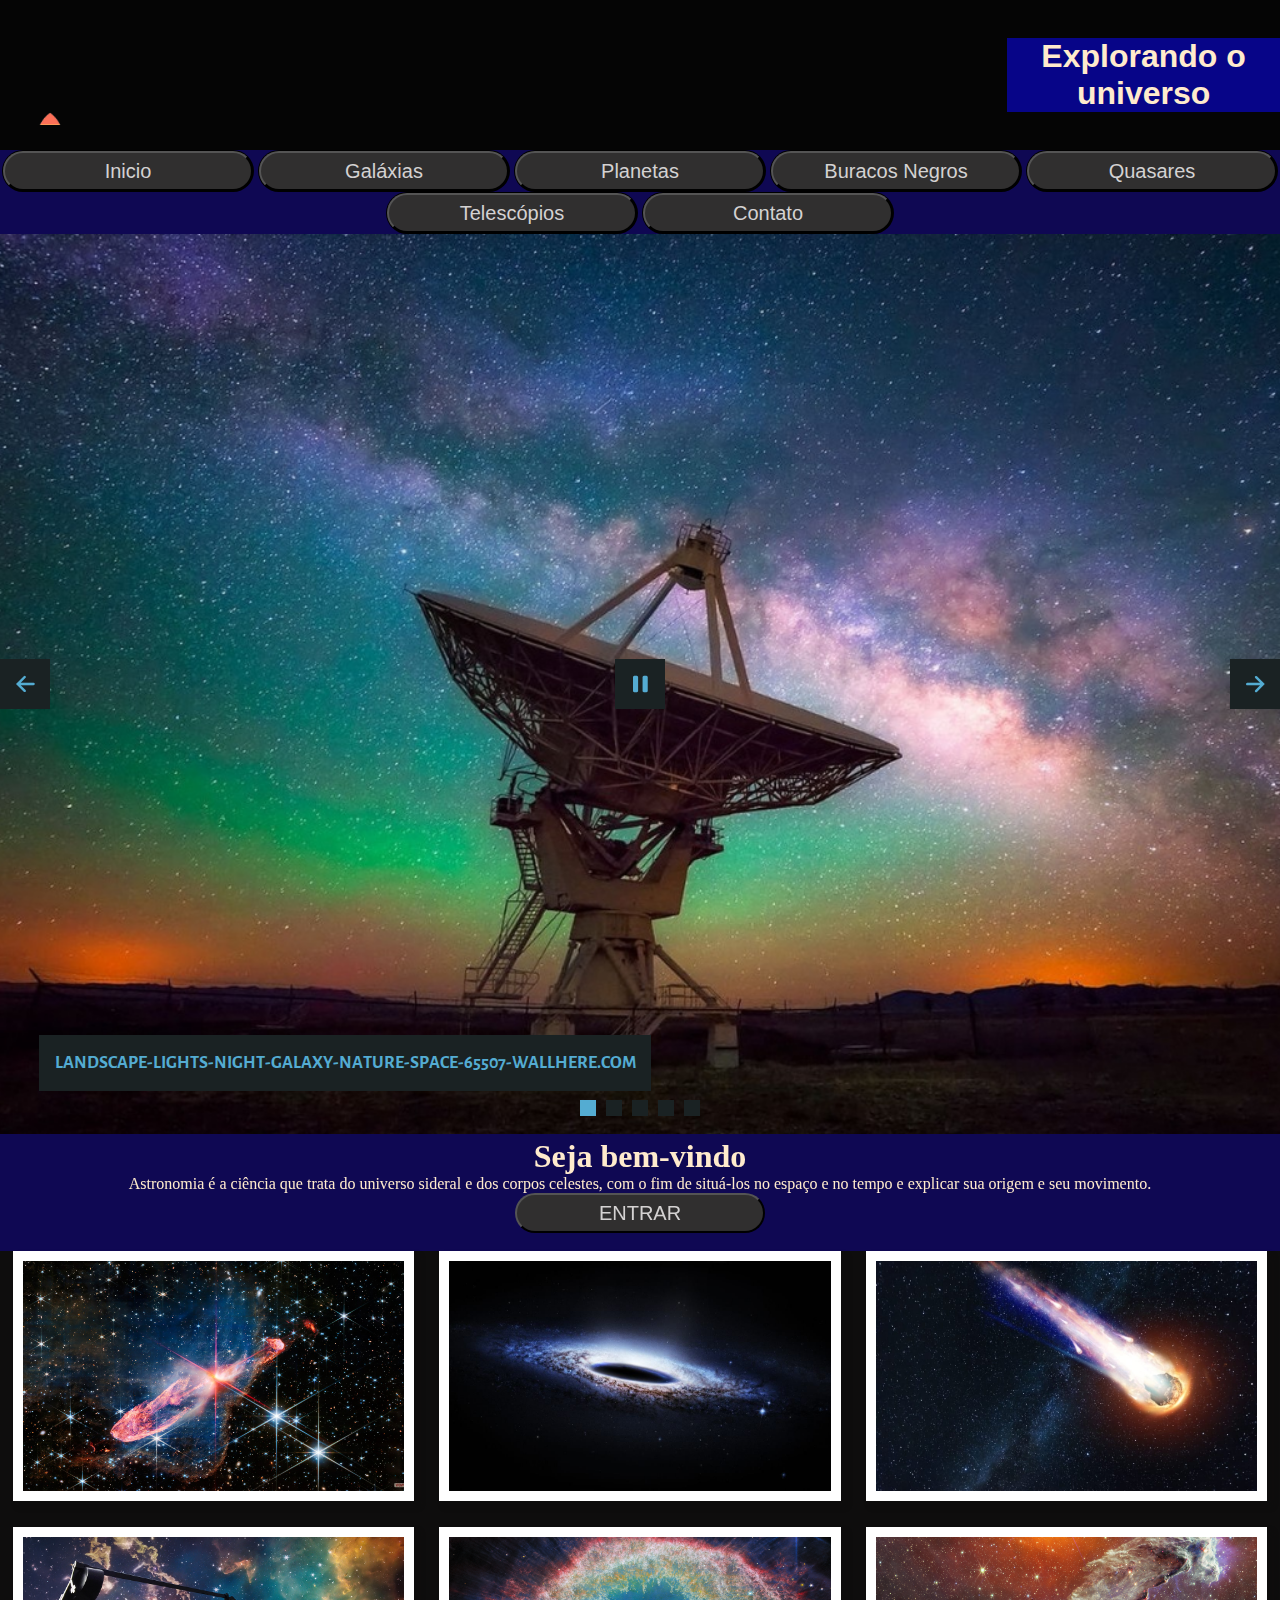
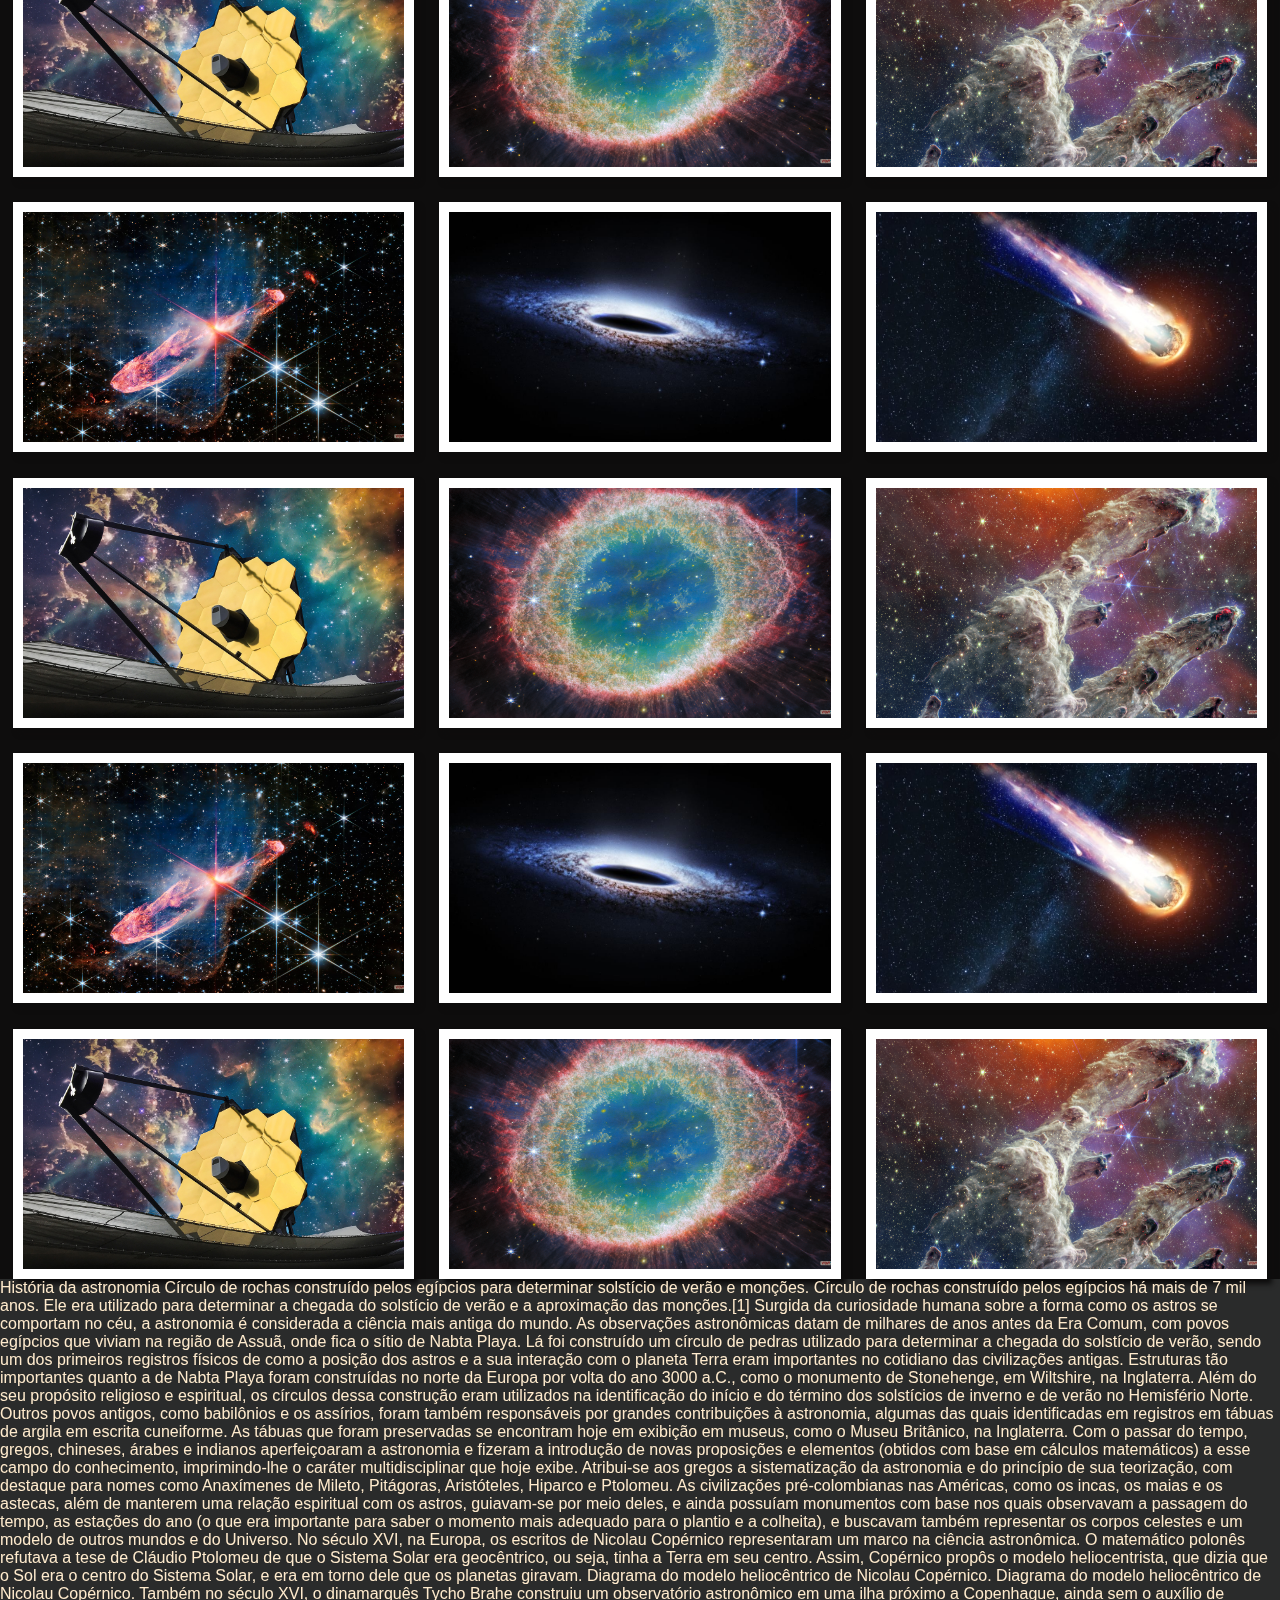
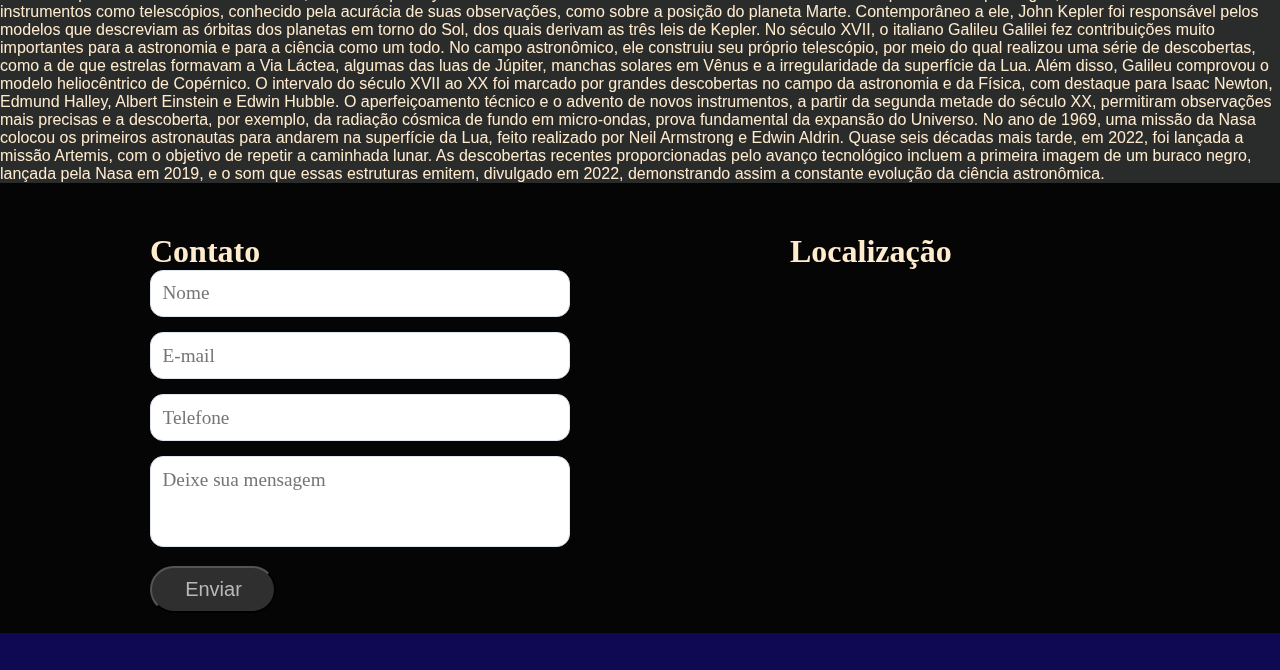
<file: INDEX.html>
<!DOCTYPE html>
<html lang="PT-BR">

<head>
    <script type="text/javascript" src="script/script.js"></script>
    <meta charset="UTF-8">
    <link rel="stylesheet" href="css/estilo.css">
    <title>Cosmo aventura</title>

    <!-- Start WOWSlider.com HEAD section --> <!-- add to the <head> of your page -->
    <link rel="stylesheet" type="text/css" href="engine1/style.css" />
    <script type="text/javascript" src="engine1/jquery.js"></script>
    <!-- End WOWSlider.com HEAD section -->

    <script src="https://cdn.jsdelivr.net/npm/@popperjs/core@2.10.2/dist/umd/popper.min.js" integrity="sha384-7+zCNj/IqJ95wo16oMtfsKbZ9ccEh31eOz1HGyDuCQ6wgnyJNSYdrPa03rtR1zdB" crossorigin="anonymous"></script>
    <script src="https://cdn.jsdelivr.net/npm/bootstrap@5.1.3/dist/js/bootstrap.min.js" integrity="sha384-QJHtvGhmr9XOIpI6YVutG+2QOK9T+ZnN4kzFN1RtK3zEFEIsxhlmWl5/YESvpZ13" crossorigin="anonymous"></script>

</head>

<body>
    <header>
        <marquee direction="up" crollamount="222" scrolldelay="222">
            <img src="img/download.png" class="img-i" id="iconave">
        </marquee>
        <h1 id="h1info">Explorando o universo</h1>
        <!-- CABEÇARIO DA PAGINA -->
    </header>

    <nav><!-- menu principal -->
        <center>
            <ul>

                <li><a href="INDEX.html"><button class="btn-slider">Inicio</button></a></li>
                <li><a href="galaxias.html" target="iframeslider"><button class="btn-slider">Galáxias</button></a></li>
                <li><a href="planetas.html" target="iframeslider"><button class="btn-slider">Planetas</button></a></li>
                <li><a href="buracos negros.html" target="iframeslider"><button class="btn-slider">Buracos
                            Negros</button></a></li>
                <!-- <li><a href="Cometas.html" target="iframeslider"><button class="btn-slider">Cometas</button></a></li> -->
                <li><a href="quasares.html" target="iframeslider"><button class="btn-slider">Quasares</button></a></li>
                <li><a href="telescopios.html" target="iframeslider"><button class="btn-slider">Telescópios</button></a>
                </li>
                <li><a href="#informacoes" target=""><button class="btn-slider">Contato</button></a></li>

            </ul>
        </center>
    </nav>


    <IFRAME NAME="iframeslider" width="100%" height="900px" src="SLIDERPRINCIPAL.html" style="border: 0px solid red;">


    </IFRAME>

    <center>
        <h1 id="">Seja bem-vindo</h1>
        <p>Astronomia é a ciência que trata do universo sideral e dos corpos celestes, com o fim de situá-los no espaço
            e no tempo e explicar sua origem e seu movimento.</p>
    </center>
    <center><button class="btn-slider">ENTRAR</button></center><br>
    
    </section>

    <!--<section id="conteudo"><!-- seção conteudo 
        <div id="c1">
            <div class="">
                <img src="img/ASTRONOMIA1.jpg" class="img-c">
            </div>
            <div id="indice1" class="texto-conteudo">
                <h1>Sistema Solar</h1>
                <p>Solar em dezenas de milhões de anos, possivelmente chegando a 4,6 bilhões de anos.</p>
            </div>
        </div>

        <div id="c2" class="">
            <div class="">
                <img src="img/ASTRONOMIA2.jpg" class="img-c">
            </div>
            <div id="indice2" class="texto-conteudo">
                <h1>Planetas</h1>
                <p>A chave para uma precisão cada vez maior dessa idade, não importa qual ela seja, é continuar
                    analisando o céu e as que coisas que vêm de lá.</p>
            </div>
        </div>
        <div id="c3" class="">
            <div class="">
                <img src="img/ASTRONOMIA3.jpg" class="img-c">
            </div>
            <div id="indice3" class="texto-conteudo">
                <h1>Estrelas</h1>
                <p>Em outras palavras, observar estrelas em diversos estágios evolutivos possibilita montar o
                    quebra-cabeça de sua história e entender como ocorreu em nosso próprio Sistema Solar</p>
            </div>
        </div>

    </section>-->

    <section class="section-galeria container" id="galeria"><!-- seção galeria -->
        
        <div class="gallery-container">
                    
            
            <a href="img/galaxia1.jpg" title="" class="gallery-items">
                <img src="img/galaxia1.jpg" alt="">
            </a>

            <a href="img/buraconegro.jpg" title="" class="gallery-items">
                <img src="img/buraconegro.jpg" alt="">
            </a>
            <a href="img/cometa.jpg" title="" class="gallery-items">
                <img src="img/cometa.jpg" alt="">
            </a>
            <a href="img/jameswebb.jpg" title="" class="gallery-items">
                <img src="img/jameswebb.jpg" alt="">
            </a>
            <a href="img/galaxia3.jpg" title="" class="gallery-items">
                <img src="img/galaxia3.png" alt="">
            </a>
            <a href="img/galaxia2.jpg" title="" class="gallery-items">
                <img src="img/galaxia2.png" alt="">
            </a>
            <a href="img/galaxia1.jpg" title="" class="gallery-items">
                <img src="img/galaxia1.jpg" alt="">
            </a>
            <a href="img/buraconegro.jpg" title="" class="gallery-items">
                <img src="img/buraconegro.jpg" alt="">
            </a>
            <a href="img/cometa.jpg" title="" class="gallery-items">
                <img src="img/cometa.jpg" alt="">
            </a>
            <a href="img/jameswebb.jpg" title="" class="gallery-items">
                <img src="img/jameswebb.jpg" alt="">
            </a>
            <a href="img/galaxia3.jpg" title="" class="gallery-items">
                <img src="img/galaxia3.png" alt="">
            </a>
            <a href="img/galaxia2.jpg" title="" class="gallery-items">
                <img src="img/galaxia2.png" alt="">
            </a>
            <a href="img/galaxia1.jpg" title="" class="gallery-items">
                <img src="img/galaxia1.jpg" alt="">
            </a>
            <a href="img/buraconegro.jpg" title="" class="gallery-items">
                <img src="img/buraconegro.jpg" alt="">
            </a>
            <a href="img/cometa.jpg" title="" class="gallery-items">
                <img src="img/cometa.jpg" alt="">
            </a>
            <a href="img/jameswebb.jpg" title="" class="gallery-items">
                <img src="img/jameswebb.jpg" alt="">
            </a>
            <a href="img/galaxia3.jpg" title="" class="gallery-items">
                <img src="img/galaxia3.png" alt="">
            </a>
            <a href="img/galaxia2.jpg" title="" class="gallery-items">
                <img src="img/galaxia2.png" alt="">
            </a>
        </div>

        
    </section>

    <section id="sobre"><!-- seção sobre -->
        <div>
            <p>História da astronomia
                Círculo de rochas construído pelos egípcios para determinar solstício de verão e monções.
                Círculo de rochas construído pelos egípcios há mais de 7 mil anos. Ele era utilizado para determinar a
                chegada do solstício de verão e a aproximação das monções.[1]
                Surgida da curiosidade humana sobre a forma como os astros se comportam no céu, a astronomia é
                considerada a ciência mais antiga do mundo. As observações astronômicas datam de milhares de anos antes
                da Era Comum, com povos egípcios que viviam na região de Assuã, onde fica o sítio de Nabta Playa. Lá foi
                construído um círculo de pedras utilizado para determinar a chegada do solstício de verão, sendo um dos
                primeiros registros físicos de como a posição dos astros e a sua interação com o planeta Terra eram
                importantes no cotidiano das civilizações antigas.

                Estruturas tão importantes quanto a de Nabta Playa foram construídas no norte da Europa por volta do ano
                3000 a.C., como o monumento de Stonehenge, em Wiltshire, na Inglaterra. Além do seu propósito religioso
                e espiritual, os círculos dessa construção eram utilizados na identificação do início e do término dos
                solstícios de inverno e de verão no Hemisfério Norte.

                Outros povos antigos, como babilônios e os assírios, foram também responsáveis por grandes contribuições
                à astronomia, algumas das quais identificadas em registros em tábuas de argila em escrita cuneiforme. As
                tábuas que foram preservadas se encontram hoje em exibição em museus, como o Museu Britânico, na
                Inglaterra.

                Com o passar do tempo, gregos, chineses, árabes e indianos aperfeiçoaram a astronomia e fizeram a
                introdução de novas proposições e elementos (obtidos com base em cálculos matemáticos) a esse campo do
                conhecimento, imprimindo-lhe o caráter multidisciplinar que hoje exibe. Atribui-se aos gregos a
                sistematização da astronomia e do princípio de sua teorização, com destaque para nomes como Anaxímenes
                de Mileto, Pitágoras, Aristóteles, Hiparco e Ptolomeu.

                As civilizações pré-colombianas nas Américas, como os incas, os maias e os astecas, além de manterem uma
                relação espiritual com os astros, guiavam-se por meio deles, e ainda possuíam monumentos com base nos
                quais observavam a passagem do tempo, as estações do ano (o que era importante para saber o momento mais
                adequado para o plantio e a colheita), e buscavam também representar os corpos celestes e um modelo de
                outros mundos e do Universo.

                No século XVI, na Europa, os escritos de Nicolau Copérnico representaram um marco na ciência
                astronômica. O matemático polonês refutava a tese de Cláudio Ptolomeu de que o Sistema Solar era
                geocêntrico, ou seja, tinha a Terra em seu centro. Assim, Copérnico propôs o modelo heliocentrista, que
                dizia que o Sol era o centro do Sistema Solar, e era em torno dele que os planetas giravam.

                Diagrama do modelo heliocêntrico de Nicolau Copérnico.
                Diagrama do modelo heliocêntrico de Nicolau Copérnico.
                Também no século XVI, o dinamarquês Tycho Brahe construiu um observatório astronômico em uma ilha
                próximo a Copenhague, ainda sem o auxílio de instrumentos como telescópios, conhecido pela acurácia de
                suas observações, como sobre a posição do planeta Marte. Contemporâneo a ele, John Kepler foi
                responsável pelos modelos que descreviam as órbitas dos planetas em torno do Sol, dos quais derivam as
                três leis de Kepler.

                No século XVII, o italiano Galileu Galilei fez contribuições muito importantes para a astronomia e para
                a ciência como um todo. No campo astronômico, ele construiu seu próprio telescópio, por meio do qual
                realizou uma série de descobertas, como a de que estrelas formavam a Via Láctea, algumas das luas de
                Júpiter, manchas solares em Vênus e a irregularidade da superfície da Lua. Além disso, Galileu comprovou
                o modelo heliocêntrico de Copérnico.

                O intervalo do século XVII ao XX foi marcado por grandes descobertas no campo da astronomia e da Física,
                com destaque para Isaac Newton, Edmund Halley, Albert Einstein e Edwin Hubble. O aperfeiçoamento técnico
                e o advento de novos instrumentos, a partir da segunda metade do século XX, permitiram observações mais
                precisas e a descoberta, por exemplo, da radiação cósmica de fundo em micro-ondas, prova fundamental da
                expansão do Universo.

                No ano de 1969, uma missão da Nasa colocou os primeiros astronautas para andarem na superfície da Lua,
                feito realizado por Neil Armstrong e Edwin Aldrin. Quase seis décadas mais tarde, em 2022, foi lançada a
                missão Artemis, com o objetivo de repetir a caminhada lunar. As descobertas recentes proporcionadas pelo
                avanço tecnológico incluem a primeira imagem de um buraco negro, lançada pela Nasa em 2019, e o som que
                essas estruturas emitem, divulgado em 2022, demonstrando assim a constante evolução da ciência
                astronômica.
        </div>
        </p>
    </section>
    <section id="informacoes"><!-- seção contato e mapa -->
        <div class="coluna_design">

            <h1 class=""> Contato</h1>
            <form method="post" action="#" class="formulario">

                <label>

                    <input type="text" name="nome" class="campo" placeholder="Nome" required="">

                </label>

                <label>

                    <input type="text" name="email" class="campo" placeholder="E-mail" required="">

                </label>

                <label>

                    <input type="text" name="telefone" id="telefone" class="campo" placeholder="Telefone"
                        maxlength="15">

                </label>

                <label>

                    <textarea name="mensagem" class="campo" placeholder="Deixe sua mensagem" rows="3"
                        required=""></textarea>

                </label>

                <label>

                    <input type="hidden" name="acao" value="enviar">
                    <button class="btn-contato" title="Enviar">Enviar</button>

                </label>


            </form>
        </div>

        <div class="coluna_design">
            <h1 class=""> Localização</h1>
            <iframe
                src="https://www.google.com/maps/embed?pb=!1m18!1m12!1m3!1d3751.0828242110797!2d-47.35662818334977!3d-22.75710405023869!2m3!1f0!2f0!3f0!3m2!1i1024!2i768!4f13.1!3m3!1m2!1s0x94c899dac9565483%3A0xe7307104acfb6c24!2sObservat%C3%B3rio%20Municipal%20De%20Americana%20(OMA)!5e1!3m2!1spt-BR!2sbr!4v1695774222850!5m2!1spt-BR!2sbr"
                width="100%" height="80%" style="border:0;" allowfullscreen="" loading="lazy"
                referrerpolicy="no-referrer-when-downgrade"></iframe>
        </div>

        </div>


    </section>


    <section id="footer"><!-- seção rodapé -->

        <div class="coluna">

            <div class="coluna design">



            </div>



        </div>




    </section>



</body>

</html>
</file>
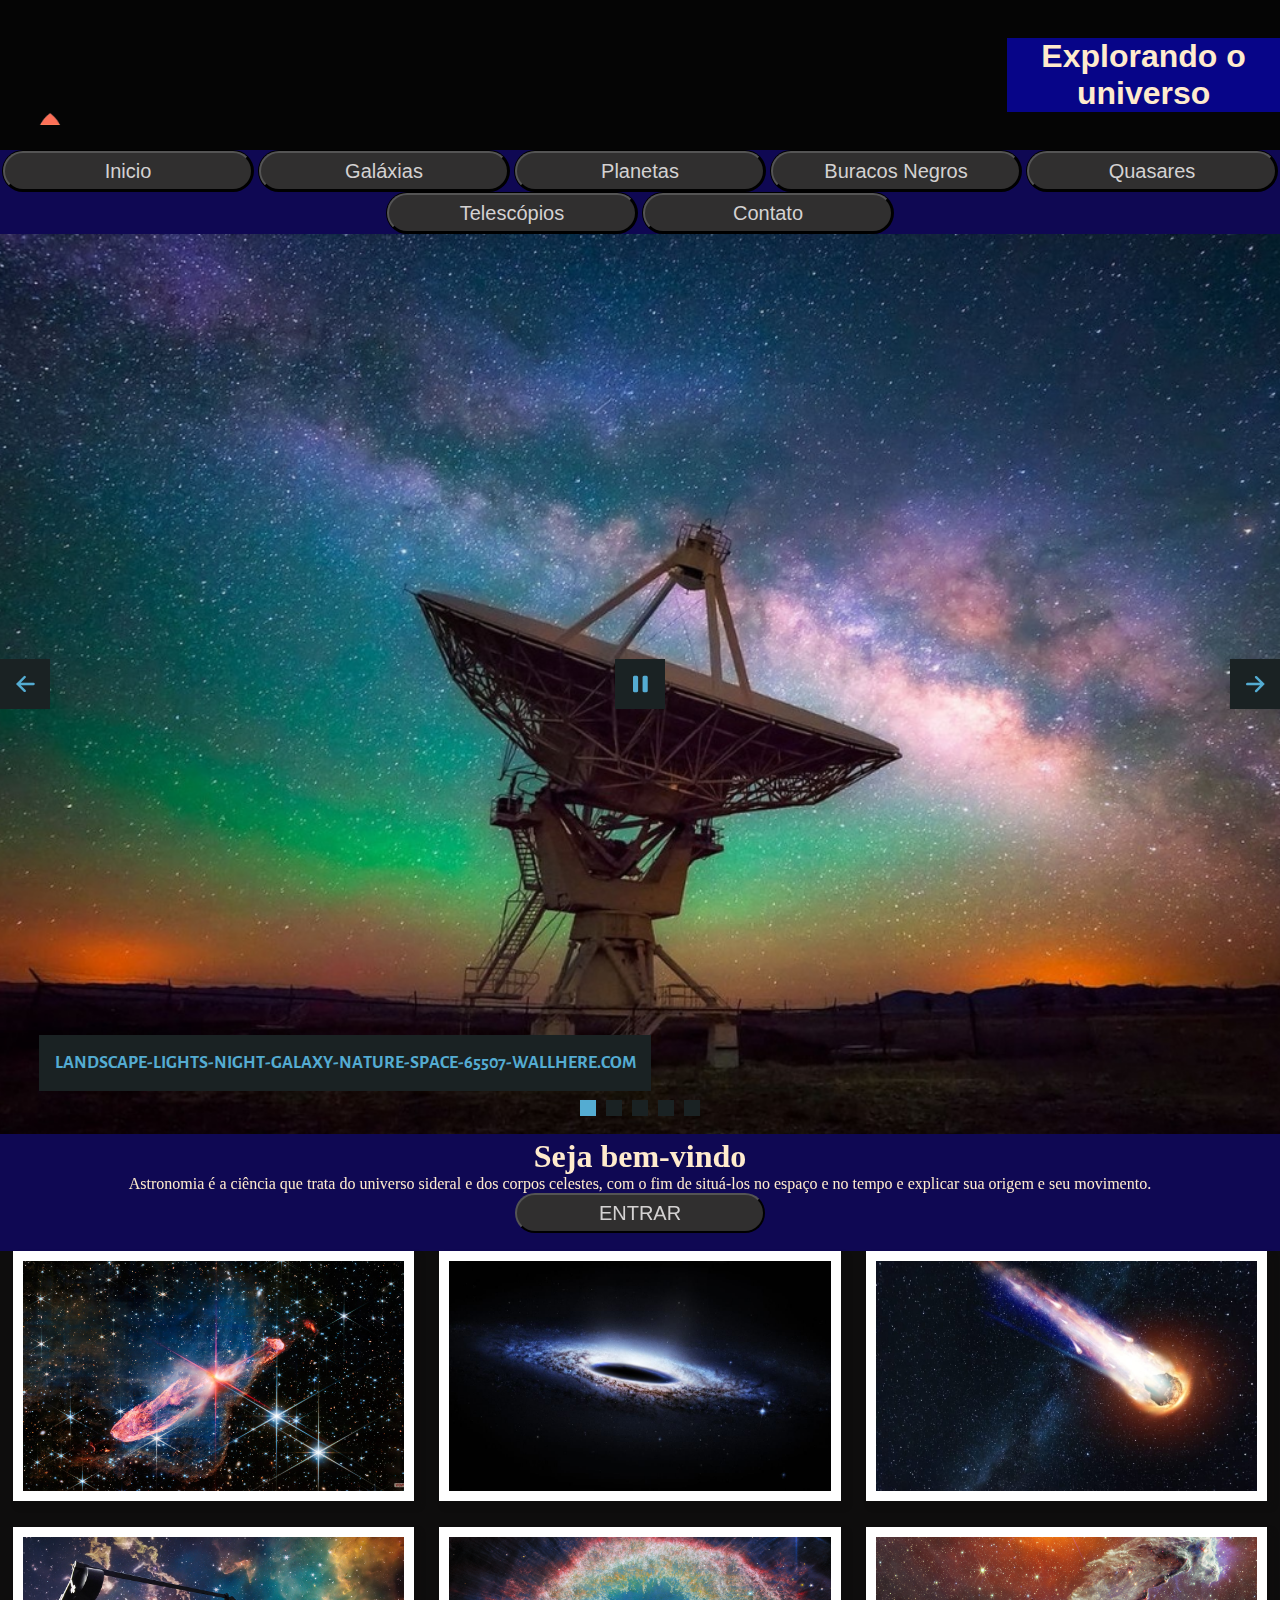
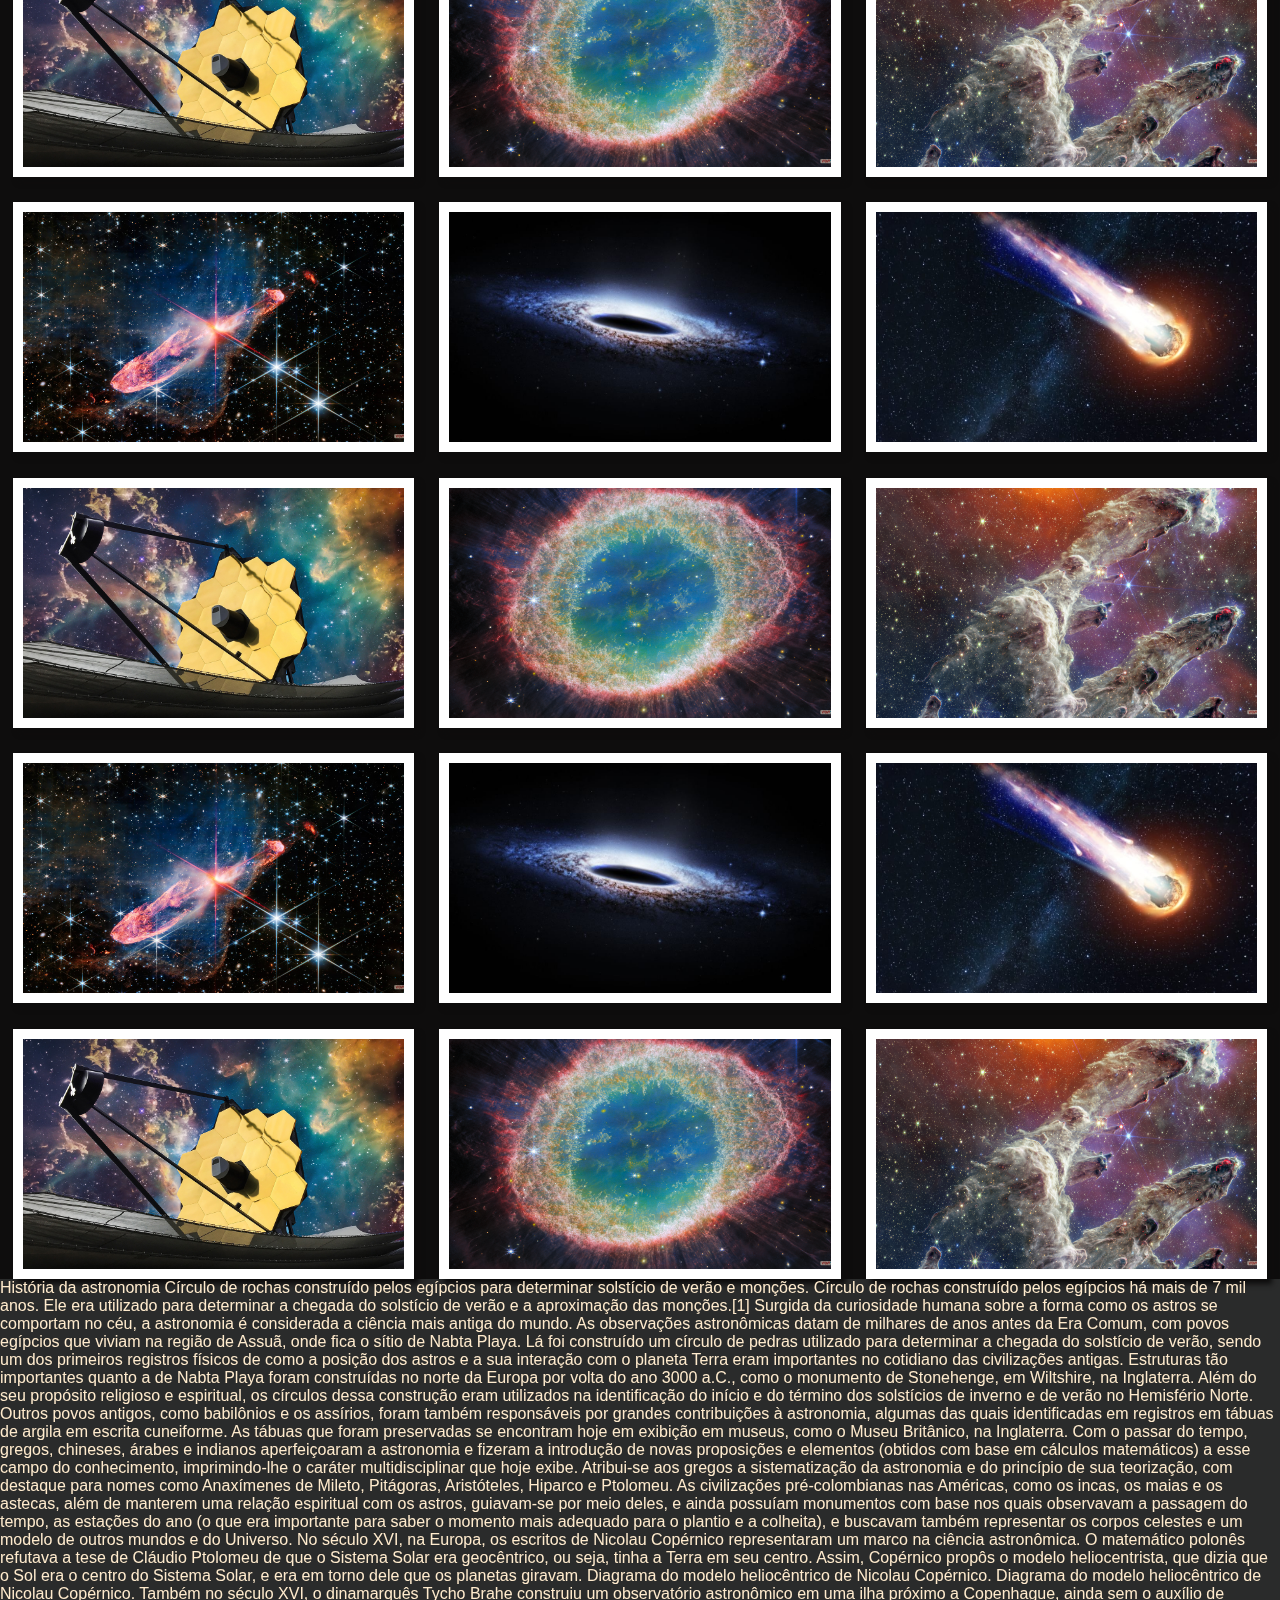
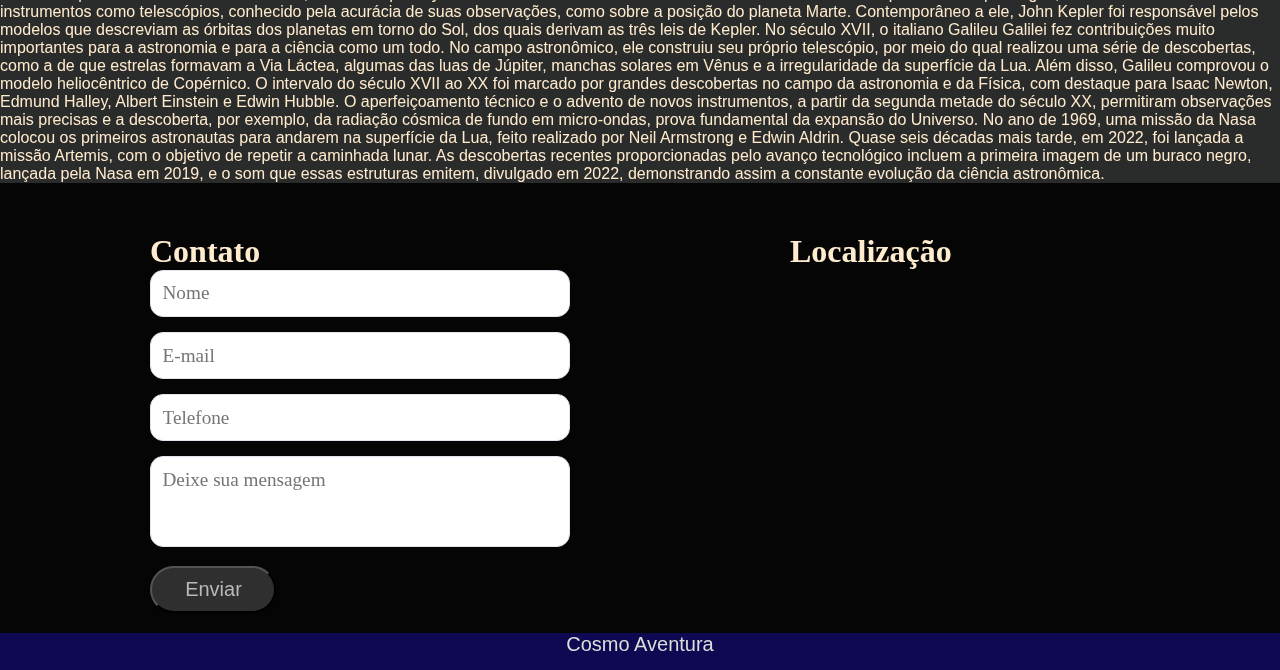
<file: index.html>
<!DOCTYPE html>
<html lang="PT-BR">

<head>
    <script type="text/javascript" src="script/script.js"></script>
    <meta charset="UTF-8">
    <link rel="stylesheet" href="css/estilo.css">
    <title>Cosmo aventura</title>

    <!-- Start WOWSlider.com HEAD section --> <!-- add to the <head> of your page -->
    <link rel="stylesheet" type="text/css" href="engine1/style.css" />
    <script type="text/javascript" src="engine1/jquery.js"></script>
    <!-- End WOWSlider.com HEAD section -->

    <script src="https://cdn.jsdelivr.net/npm/@popperjs/core@2.10.2/dist/umd/popper.min.js" integrity="sha384-7+zCNj/IqJ95wo16oMtfsKbZ9ccEh31eOz1HGyDuCQ6wgnyJNSYdrPa03rtR1zdB" crossorigin="anonymous"></script>
    <script src="https://cdn.jsdelivr.net/npm/bootstrap@5.1.3/dist/js/bootstrap.min.js" integrity="sha384-QJHtvGhmr9XOIpI6YVutG+2QOK9T+ZnN4kzFN1RtK3zEFEIsxhlmWl5/YESvpZ13" crossorigin="anonymous"></script>

</head>

<body>
    <header>
        <marquee direction="up" crollamount="222" scrolldelay="222">
            <img src="img/download.png" class="img-i" id="iconave">
        </marquee>
        <h1 id="h1info">Explorando o universo</h1>
        <!-- CABEÇARIO DA PAGINA -->
    </header>

    <nav><!-- menu principal -->
        <center>
            <ul>

                <li><a href="https://danilo-polesi.github.io/Astronomia"><button class="btn-slider">Inicio</button></a></li>
                <li><a href="galaxias.html" target="iframeslider"><button class="btn-slider">Galáxias</button></a></li>
                <li><a href="planetas.html" target="iframeslider"><button class="btn-slider">Planetas</button></a></li>
                <li><a href="buracos negros.html" target="iframeslider"><button class="btn-slider">Buracos
                            Negros</button></a></li>
                <!-- <li><a href="Cometas.html" target="iframeslider"><button class="btn-slider">Cometas</button></a></li> -->
                <li><a href="Quasares.html" target="iframeslider"><button class="btn-slider">Quasares</button></a></li>
                <li><a href="telescopios.html" target="iframeslider"><button class="btn-slider">Telescópios</button></a>
                </li>
                <li><a href="#informacoes" target=""><button class="btn-slider">Contato</button></a></li>

            </ul>
        </center>
    </nav>


    <IFRAME NAME="iframeslider" width="100%" height="900px" src="SLIDERPRINCIPAL.html" style="border: 0px solid red;">


    </IFRAME>

    <center>
        <h1 id="">Seja bem-vindo</h1>
        <p>Astronomia é a ciência que trata do universo sideral e dos corpos celestes, com o fim de situá-los no espaço
            e no tempo e explicar sua origem e seu movimento.</p>
    </center>
    <center><button class="btn-slider">ENTRAR</button></center><br>
    
    </section>

    <!--<section id="conteudo"><!-- seção conteudo 
        <div id="c1">
            <div class="">
                <img src="img/ASTRONOMIA1.jpg" class="img-c">
            </div>
            <div id="indice1" class="texto-conteudo">
                <h1>Sistema Solar</h1>
                <p>Solar em dezenas de milhões de anos, possivelmente chegando a 4,6 bilhões de anos.</p>
            </div>
        </div>

        <div id="c2" class="">
            <div class="">
                <img src="img/ASTRONOMIA2.jpg" class="img-c">
            </div>
            <div id="indice2" class="texto-conteudo">
                <h1>Planetas</h1>
                <p>A chave para uma precisão cada vez maior dessa idade, não importa qual ela seja, é continuar
                    analisando o céu e as que coisas que vêm de lá.</p>
            </div>
        </div>
        <div id="c3" class="">
            <div class="">
                <img src="img/ASTRONOMIA3.jpg" class="img-c">
            </div>
            <div id="indice3" class="texto-conteudo">
                <h1>Estrelas</h1>
                <p>Em outras palavras, observar estrelas em diversos estágios evolutivos possibilita montar o
                    quebra-cabeça de sua história e entender como ocorreu em nosso próprio Sistema Solar</p>
            </div>
        </div>

    </section>-->

    <section class="section-galeria container" id="galeria"><!-- seção galeria -->
        
        <div class="gallery-container">
                    
            
            <a href="img/galaxia1.jpg" title="" class="gallery-items">
                <img src="img/galaxia1.jpg" alt="">
            </a>

            <a href="img/buraconegro.jpg" title="" class="gallery-items">
                <img src="img/buraconegro.jpg" alt="">
            </a>
            <a href="img/cometa.jpg" title="" class="gallery-items">
                <img src="img/cometa.jpg" alt="">
            </a>
            <a href="img/jameswebb.jpg" title="" class="gallery-items">
                <img src="img/jameswebb.jpg" alt="">
            </a>
            <a href="img/galaxia3.jpg" title="" class="gallery-items">
                <img src="img/galaxia3.png" alt="">
            </a>
            <a href="img/galaxia2.jpg" title="" class="gallery-items">
                <img src="img/galaxia2.png" alt="">
            </a>
            <a href="img/galaxia1.jpg" title="" class="gallery-items">
                <img src="img/galaxia1.jpg" alt="">
            </a>
            <a href="img/buraconegro.jpg" title="" class="gallery-items">
                <img src="img/buraconegro.jpg" alt="">
            </a>
            <a href="img/cometa.jpg" title="" class="gallery-items">
                <img src="img/cometa.jpg" alt="">
            </a>
            <a href="img/jameswebb.jpg" title="" class="gallery-items">
                <img src="img/jameswebb.jpg" alt="">
            </a>
            <a href="img/galaxia3.jpg" title="" class="gallery-items">
                <img src="img/galaxia3.png" alt="">
            </a>
            <a href="img/galaxia2.jpg" title="" class="gallery-items">
                <img src="img/galaxia2.png" alt="">
            </a>
            <a href="img/galaxia1.jpg" title="" class="gallery-items">
                <img src="img/galaxia1.jpg" alt="">
            </a>
            <a href="img/buraconegro.jpg" title="" class="gallery-items">
                <img src="img/buraconegro.jpg" alt="">
            </a>
            <a href="img/cometa.jpg" title="" class="gallery-items">
                <img src="img/cometa.jpg" alt="">
            </a>
            <a href="img/jameswebb.jpg" title="" class="gallery-items">
                <img src="img/jameswebb.jpg" alt="">
            </a>
            <a href="img/galaxia3.jpg" title="" class="gallery-items">
                <img src="img/galaxia3.png" alt="">
            </a>
            <a href="img/galaxia2.jpg" title="" class="gallery-items">
                <img src="img/galaxia2.png" alt="">
            </a>
        </div>

        
    </section>

    <section id="sobre"><!-- seção sobre -->
        <div>
            <p>História da astronomia
                Círculo de rochas construído pelos egípcios para determinar solstício de verão e monções.
                Círculo de rochas construído pelos egípcios há mais de 7 mil anos. Ele era utilizado para determinar a
                chegada do solstício de verão e a aproximação das monções.[1]
                Surgida da curiosidade humana sobre a forma como os astros se comportam no céu, a astronomia é
                considerada a ciência mais antiga do mundo. As observações astronômicas datam de milhares de anos antes
                da Era Comum, com povos egípcios que viviam na região de Assuã, onde fica o sítio de Nabta Playa. Lá foi
                construído um círculo de pedras utilizado para determinar a chegada do solstício de verão, sendo um dos
                primeiros registros físicos de como a posição dos astros e a sua interação com o planeta Terra eram
                importantes no cotidiano das civilizações antigas.

                Estruturas tão importantes quanto a de Nabta Playa foram construídas no norte da Europa por volta do ano
                3000 a.C., como o monumento de Stonehenge, em Wiltshire, na Inglaterra. Além do seu propósito religioso
                e espiritual, os círculos dessa construção eram utilizados na identificação do início e do término dos
                solstícios de inverno e de verão no Hemisfério Norte.

                Outros povos antigos, como babilônios e os assírios, foram também responsáveis por grandes contribuições
                à astronomia, algumas das quais identificadas em registros em tábuas de argila em escrita cuneiforme. As
                tábuas que foram preservadas se encontram hoje em exibição em museus, como o Museu Britânico, na
                Inglaterra.

                Com o passar do tempo, gregos, chineses, árabes e indianos aperfeiçoaram a astronomia e fizeram a
                introdução de novas proposições e elementos (obtidos com base em cálculos matemáticos) a esse campo do
                conhecimento, imprimindo-lhe o caráter multidisciplinar que hoje exibe. Atribui-se aos gregos a
                sistematização da astronomia e do princípio de sua teorização, com destaque para nomes como Anaxímenes
                de Mileto, Pitágoras, Aristóteles, Hiparco e Ptolomeu.

                As civilizações pré-colombianas nas Américas, como os incas, os maias e os astecas, além de manterem uma
                relação espiritual com os astros, guiavam-se por meio deles, e ainda possuíam monumentos com base nos
                quais observavam a passagem do tempo, as estações do ano (o que era importante para saber o momento mais
                adequado para o plantio e a colheita), e buscavam também representar os corpos celestes e um modelo de
                outros mundos e do Universo.

                No século XVI, na Europa, os escritos de Nicolau Copérnico representaram um marco na ciência
                astronômica. O matemático polonês refutava a tese de Cláudio Ptolomeu de que o Sistema Solar era
                geocêntrico, ou seja, tinha a Terra em seu centro. Assim, Copérnico propôs o modelo heliocentrista, que
                dizia que o Sol era o centro do Sistema Solar, e era em torno dele que os planetas giravam.

                Diagrama do modelo heliocêntrico de Nicolau Copérnico.
                Diagrama do modelo heliocêntrico de Nicolau Copérnico.
                Também no século XVI, o dinamarquês Tycho Brahe construiu um observatório astronômico em uma ilha
                próximo a Copenhague, ainda sem o auxílio de instrumentos como telescópios, conhecido pela acurácia de
                suas observações, como sobre a posição do planeta Marte. Contemporâneo a ele, John Kepler foi
                responsável pelos modelos que descreviam as órbitas dos planetas em torno do Sol, dos quais derivam as
                três leis de Kepler.

                No século XVII, o italiano Galileu Galilei fez contribuições muito importantes para a astronomia e para
                a ciência como um todo. No campo astronômico, ele construiu seu próprio telescópio, por meio do qual
                realizou uma série de descobertas, como a de que estrelas formavam a Via Láctea, algumas das luas de
                Júpiter, manchas solares em Vênus e a irregularidade da superfície da Lua. Além disso, Galileu comprovou
                o modelo heliocêntrico de Copérnico.

                O intervalo do século XVII ao XX foi marcado por grandes descobertas no campo da astronomia e da Física,
                com destaque para Isaac Newton, Edmund Halley, Albert Einstein e Edwin Hubble. O aperfeiçoamento técnico
                e o advento de novos instrumentos, a partir da segunda metade do século XX, permitiram observações mais
                precisas e a descoberta, por exemplo, da radiação cósmica de fundo em micro-ondas, prova fundamental da
                expansão do Universo.

                No ano de 1969, uma missão da Nasa colocou os primeiros astronautas para andarem na superfície da Lua,
                feito realizado por Neil Armstrong e Edwin Aldrin. Quase seis décadas mais tarde, em 2022, foi lançada a
                missão Artemis, com o objetivo de repetir a caminhada lunar. As descobertas recentes proporcionadas pelo
                avanço tecnológico incluem a primeira imagem de um buraco negro, lançada pela Nasa em 2019, e o som que
                essas estruturas emitem, divulgado em 2022, demonstrando assim a constante evolução da ciência
                astronômica.
        </div>
        </p>
    </section>
    <section id="informacoes"><!-- seção contato e mapa -->
        <div class="coluna_design">

            <h1 class=""> Contato</h1>
            <form method="post" action="#" class="formulario">

                <label>

                    <input type="text" name="nome" class="campo" placeholder="Nome" required="">

                </label>

                <label>

                    <input type="text" name="email" class="campo" placeholder="E-mail" required="">

                </label>

                <label>

                    <input type="text" name="telefone" id="telefone" class="campo" placeholder="Telefone"
                        maxlength="15">

                </label>

                <label>

                    <textarea name="mensagem" class="campo" placeholder="Deixe sua mensagem" rows="3"
                        required=""></textarea>

                </label>

                <label>

                    <input type="hidden" name="acao" value="enviar">
                    <button class="btn-contato" title="Enviar">Enviar</button>

                </label>

            </form>
        </div>

        <div class="coluna_design">
            
            <h1 class=""> Localização</h1>
            <iframe
                src="https://www.google.com/maps/embed?pb=!1m18!1m12!1m3!1d3751.0828242110797!2d-47.35662818334977!3d-22.75710405023869!2m3!1f0!2f0!3f0!3m2!1i1024!2i768!4f13.1!3m3!1m2!1s0x94c899dac9565483%3A0xe7307104acfb6c24!2sObservat%C3%B3rio%20Municipal%20De%20Americana%20(OMA)!5e1!3m2!1spt-BR!2sbr!4v1695774222850!5m2!1spt-BR!2sbr"
                width="100%" height="80%" style="border:0;" allowfullscreen="" loading="lazy"
                referrerpolicy="no-referrer-when-downgrade"></iframe>
        </div>

        </div>

    </section>


    <section id="footer"><!-- seção rodapé -->

        <center><div class="">
           
            <a href="#h1info">Cosmo Aventura</a>
            
        
        </div></center>

    </section>

</body>

</html>
</file>
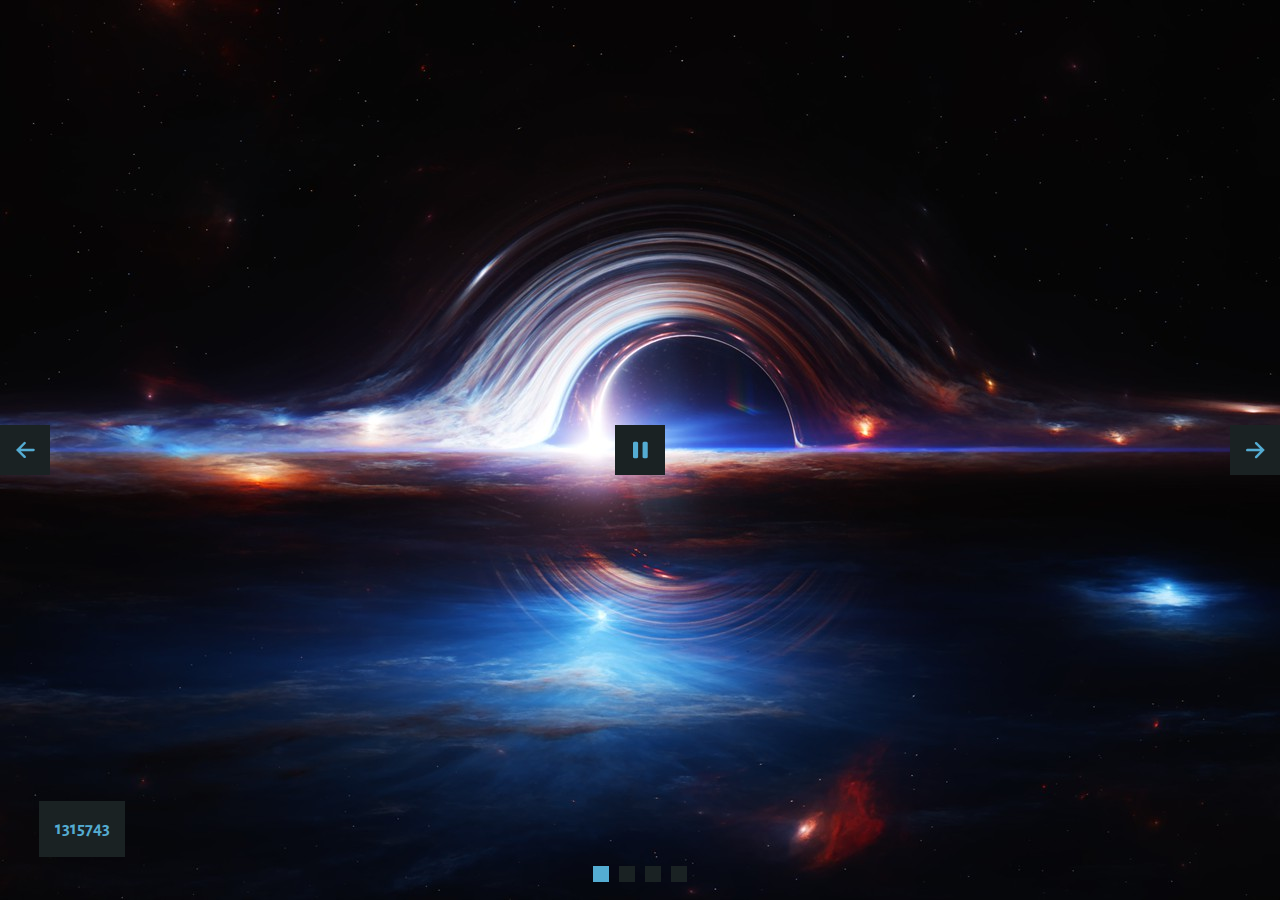
<file: buracos negros.html>
<!DOCTYPE html>
<html>
<head>
	<title>Slideshow javascript</title>
	<meta http-equiv="content-type" content="text/html; charset=utf-8" />
	<meta name="description" content="Made with WOW Slider - Create beautiful, responsive image sliders in a few clicks. Awesome skins and animations. Slideshow javascript" />
	
	<!-- Start WOWSlider.com HEAD section --> <!-- add to the <head> of your page -->
	<link rel="stylesheet" type="text/css" href="engine4/style.css" />
	<script type="text/javascript" src="engine4/jquery.js"></script>
	<!-- End WOWSlider.com HEAD section -->

</head>
<body style="background-color:#000000;margin:0">
	
	<!-- Start WOWSlider.com BODY section --> <!-- add to the <body> of your page -->
	<div id="wowslider-container1">
	<div class="ws_images"><ul>
		<li><img src="data4/images/1315743.jpg" alt="1315743" title="1315743" id="wows1_0"/></li>
		<li><img src="data4/images/alone_piece_of_metal_in_middle_of_infinite_darkness.png" alt="Alone piece of metal in middle of infinite darkness" title="Alone piece of metal in middle of infinite darkness" id="wows1_1"/></li>
		<li><a href=""><img src="data4/images/buraconegro1625668374677_v2_900x506.png" alt="slideshow html code" title="buraco-negro-1625668374677_v2_900x506" id="wows1_2"/></a></li>
		<li><img src="data4/images/first_image_of_a_black_hole__messier_87_by_event_horizon_telescope.jpg" alt="First Image of a Black Hole - Messier 87 by Event Horizon Telescope" title="First Image of a Black Hole - Messier 87 by Event Horizon Telescope" id="wows1_3"/></li>
	</ul></div>
	<div class="ws_bullets"><div>
		<a href="#" title="1315743"><span><img src="data4/tooltips/1315743.jpg" alt="1315743"/>1</span></a>
		<a href="#" title="Alone piece of metal in middle of infinite darkness"><span><img src="data4/tooltips/alone_piece_of_metal_in_middle_of_infinite_darkness.png" alt="Alone piece of metal in middle of infinite darkness"/>2</span></a>
		<a href="#" title="buraco-negro-1625668374677_v2_900x506"><span><img src="data4/tooltips/buraconegro1625668374677_v2_900x506.png" alt="buraco-negro-1625668374677_v2_900x506"/>3</span></a>
		<a href="#" title="First Image of a Black Hole - Messier 87 by Event Horizon Telescope"><span><img src="data4/tooltips/first_image_of_a_black_hole__messier_87_by_event_horizon_telescope.jpg" alt="First Image of a Black Hole - Messier 87 by Event Horizon Telescope"/>4</span></a>
	</div></div><div class="ws_script" style="position:absolute;left:-99%"><a href="">slideshow javascript</a> by WOWSlider.com v9.0</div>
	<div class="ws_shadow"></div>
	</div>	
	<script type="text/javascript" src="engine4/wowslider.js"></script>
	<script type="text/javascript" src="engine4/script.js"></script>
	<!-- End WOWSlider.com BODY section -->

</body>
</html>
</file>
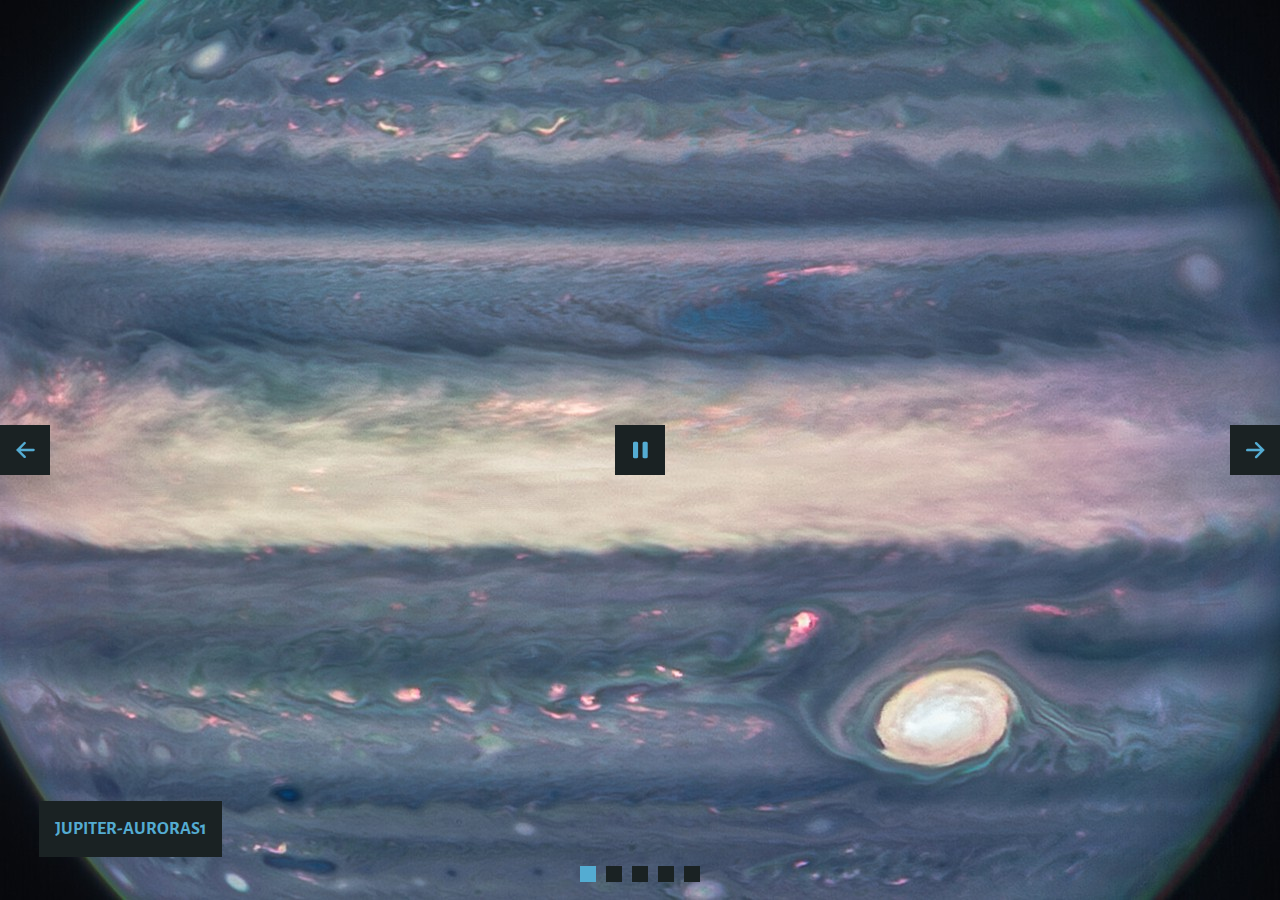
<file: planetas.html>
<!DOCTYPE html>
<html>
<head>
	<title>Css image gallery</title>
	<meta http-equiv="content-type" content="text/html; charset=utf-8" />
	<meta name="description" content="Made with WOW Slider - Create beautiful, responsive image sliders in a few clicks. Awesome skins and animations. Css image gallery" />
	
	<!-- Start WOWSlider.com HEAD section --> <!-- add to the <head> of your page -->
	<link rel="stylesheet" type="text/css" href="engine3/style.css" />
	<script type="text/javascript" src="engine3/jquery.js"></script>
	<!-- End WOWSlider.com HEAD section -->

</head>
<body style="background-color:#000000;margin:0">
	
	<!-- Start WOWSlider.com BODY section --> <!-- add to the <body> of your page -->
	<div id="wowslider-container1">
	<div class="ws_images"><ul>
		<li><img src="data3/images/jupiterauroras1.jpg" alt="jupiter-auroras1" title="jupiter-auroras1" id="wows1_0"/></li>
		<li><img src="data3/images/mercurio.png" alt="mercurio" title="mercurio" id="wows1_1"/></li>
		<li><img src="data3/images/saturn1.jpg" alt="saturn1" title="saturn1" id="wows1_2"/></li>
		<li><a href="http://wowslider.net"><img src="data3/images/terra.png" alt="css slideshow" title="terra" id="wows1_3"/></a></li>
		<li><img src="data3/images/venus.png" alt="venus" title="venus" id="wows1_4"/></li>
	</ul></div>
	<div class="ws_bullets"><div>
		<a href="#" title="jupiter-auroras1"><span><img src="data3/tooltips/jupiterauroras1.jpg" alt="jupiter-auroras1"/>1</span></a>
		<a href="#" title="mercurio"><span><img src="data3/tooltips/mercurio.png" alt="mercurio"/>2</span></a>
		<a href="#" title="saturn1"><span><img src="data3/tooltips/saturn1.jpg" alt="saturn1"/>3</span></a>
		<a href="#" title="terra"><span><img src="data3/tooltips/terra.png" alt="terra"/>4</span></a>
		<a href="#" title="venus"><span><img src="data3/tooltips/venus.png" alt="venus"/>5</span></a>
	</div></div><div class="ws_script" style="position:absolute;left:-99%"><a href="">css image gallery</a> by WOWSlider.com v9.0</div>
	<div class="ws_shadow"></div>
	</div>	
	<script type="text/javascript" src="engine3/wowslider.js"></script>
	<script type="text/javascript" src="engine3/script.js"></script>
	<!-- End WOWSlider.com BODY section -->

</body>
</html>
</file>
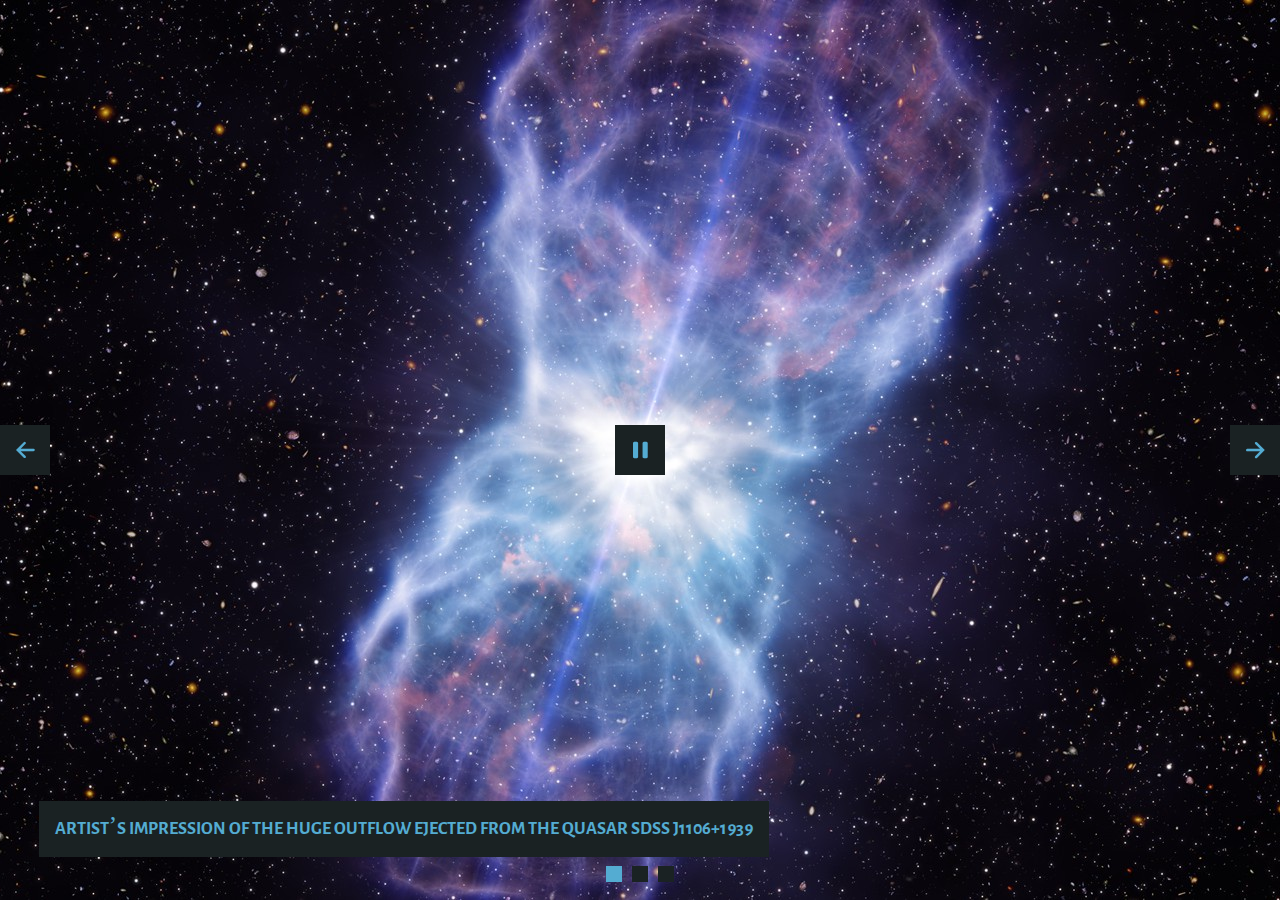
<file: Quasares.html>
<!DOCTYPE html>
<html>
<head>
	<title>Javascript carousel</title>
	<meta http-equiv="content-type" content="text/html; charset=utf-8" />
	<meta name="description" content="Made with WOW Slider - Create beautiful, responsive image sliders in a few clicks. Awesome skins and animations. Javascript carousel" />
	
	<!-- Start WOWSlider.com HEAD section --> <!-- add to the <head> of your page -->
	<link rel="stylesheet" type="text/css" href="engine1/style.css" />
	<script type="text/javascript" src="engine5/jquery.js"></script>
	<!-- End WOWSlider.com HEAD section -->

</head>
<body style="background-color:#000000;margin:0">
	
	<!-- Start WOWSlider.com BODY section --> <!-- add to the <body> of your page -->
	<div id="wowslider-container1">
	<div class="ws_images"><ul>
		<li><img src="data5/images/artists_impression_of_the_huge_outflow_ejected_from_the_quasar_sdss_j1106+1939.jpg" alt="Artist’s impression of the huge outflow ejected from the quasar SDSS J1106+1939" title="Artist’s impression of the huge outflow ejected from the quasar SDSS J1106+1939" id="wows1_0"/></li>
		<li><a href=""><img src="data5/images/artists_rendering_of_quasar_p172+18.jpg" alt="image carousel" title="Artist’s rendering of quasar P172+18" id="wows1_1"/></a></li>
		<li><img src="data5/images/quasar_in_the_early_universe.jpg" alt="Quasar in the Early Universe" title="Quasar in the Early Universe" id="wows1_2"/></li>
	</ul></div>
	<div class="ws_bullets"><div>
		<a href="#" title="Artist’s impression of the huge outflow ejected from the quasar SDSS J1106+1939"><span><img src="data5/tooltips/artists_impression_of_the_huge_outflow_ejected_from_the_quasar_sdss_j1106+1939.jpg" alt="Artist’s impression of the huge outflow ejected from the quasar SDSS J1106+1939"/>1</span></a>
		<a href="#" title="Artist’s rendering of quasar P172+18"><span><img src="data5/tooltips/artists_rendering_of_quasar_p172+18.jpg" alt="Artist’s rendering of quasar P172+18"/>2</span></a>
		<a href="#" title="Quasar in the Early Universe"><span><img src="data5/tooltips/quasar_in_the_early_universe.jpg" alt="Quasar in the Early Universe"/>3</span></a>
	</div></div><div class="ws_script" style="position:absolute;left:-99%"><a href="">javascript carousel</a> by WOWSlider.com v9.0</div>
	<div class="ws_shadow"></div>
	</div>	
	<script type="text/javascript" src="engine5/wowslider.js"></script>
	<script type="text/javascript" src="engine5/script.js"></script>
	<!-- End WOWSlider.com BODY section -->

</body>
</html>
</file>
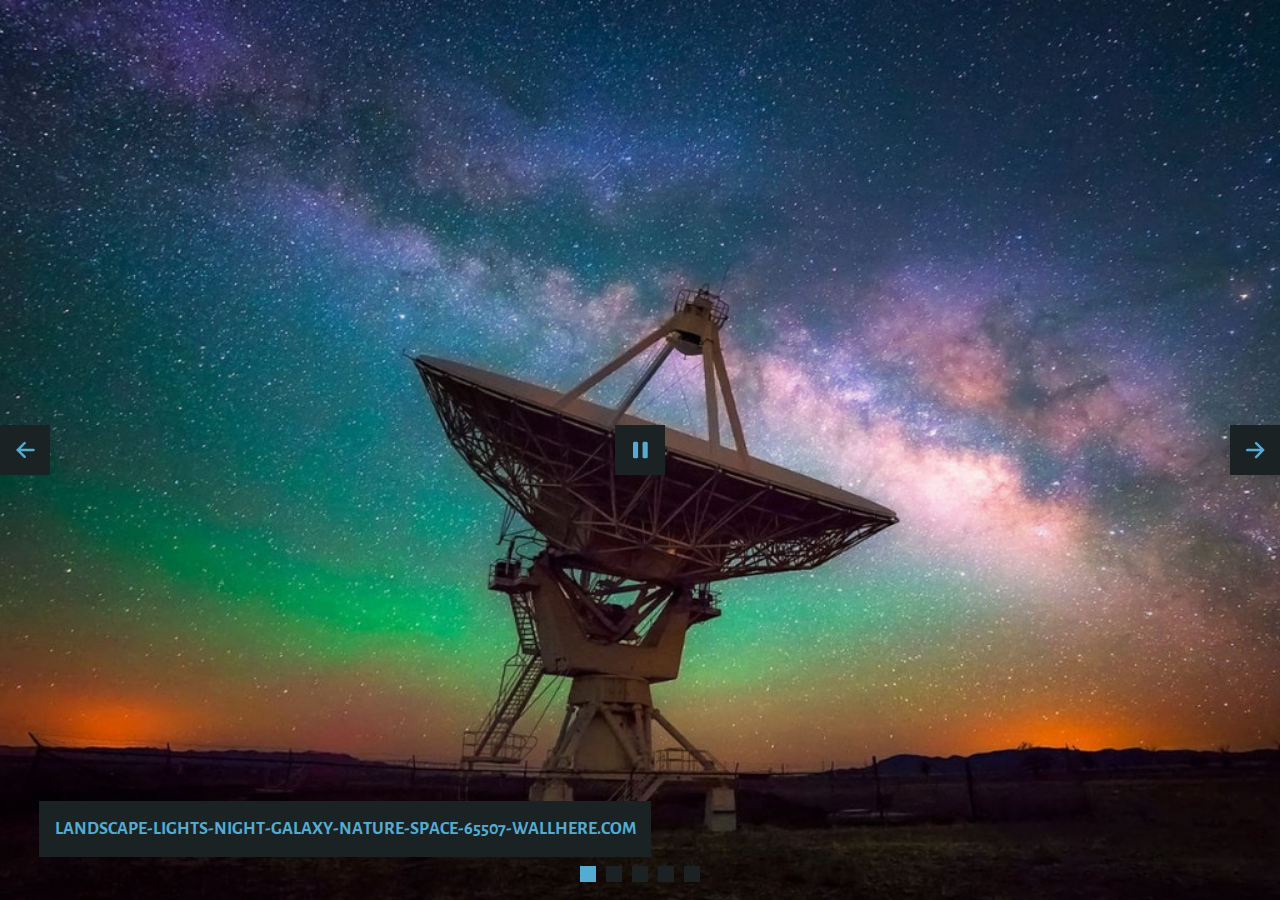
<file: SLIDERPRINCIPAL.html>
<!DOCTYPE html>
<html>
<head>
	<title>Responsive slider</title>
	<meta http-equiv="content-type" content="text/html; charset=utf-8" />
	<meta name="description" content="Made with WOW Slider - Create beautiful, responsive image sliders in a few clicks. Awesome skins and animations. Responsive slider" />
	
	<!-- Start WOWSlider.com HEAD section --> <!-- add to the <head> of your page -->
	<link rel="stylesheet" type="text/css" href="engine1/style.css" />
	<script type="text/javascript" src="engine1/jquery.js"></script>
	<!-- End WOWSlider.com HEAD section -->

</head>
<body style="background-color:#d7d7d7;margin:0">
	
	<!-- Start WOWSlider.com BODY section --> <!-- add to the <body> of your page -->
	<div id="wowslider-container1">
	<div class="ws_images"><ul>
		<li><img src="data1/images/landscapelightsnightgalaxynaturespace65507wallhere.com.jpg" alt="landscape-lights-night-galaxy-nature-space-65507-wallhere.com" title="landscape-lights-night-galaxy-nature-space-65507-wallhere.com" id="wows1_0"/></li>
		<li><img src="data1/images/1920x1080pxastronomychilelongexposuremilkywaynature644678wallhere.com.jpg" alt="1920x1080-px-astronomy-Chile-long-exposure-Milky-Way-nature-644678-wallhere.com" title="1920x1080-px-astronomy-Chile-long-exposure-Milky-Way-nature-644678-wallhere.com" id="wows1_1"/></li>
		<li><img src="data1/images/1920x1200pxamericaatacamachiledeserteuropean1859765wallhere.com.jpg" alt="1920x1200-px-america-atacama-Chile-desert-european-1859765-wallhere.com" title="1920x1200-px-america-atacama-Chile-desert-european-1859765-wallhere.com" id="wows1_2"/></li>
		<li><a href="http://wowslider.net"><img src="data1/images/landscapenightgalaxyspacelongexposuremilkyway130326wallhere.com.jpg" alt="javascript slideshow" title="landscape-night-galaxy-space-long-exposure-Milky-Way-130326-wallhere.com" id="wows1_3"/></a></li>
		<li><img src="data1/images/landscapenightgalaxynaturespacephotography52558wallhere.com.jpg" alt="landscape-night-galaxy-nature-space-photography-52558-wallhere.com" title="landscape-night-galaxy-nature-space-photography-52558-wallhere.com" id="wows1_4"/></li>
	</ul></div>
	<div class="ws_bullets"><div>
		<a href="#" title="landscape-lights-night-galaxy-nature-space-65507-wallhere.com"><span><img src="data1/tooltips/landscapelightsnightgalaxynaturespace65507wallhere.com.jpg" alt="landscape-lights-night-galaxy-nature-space-65507-wallhere.com"/>1</span></a>
		<a href="#" title="1920x1080-px-astronomy-Chile-long-exposure-Milky-Way-nature-644678-wallhere.com"><span><img src="data1/tooltips/1920x1080pxastronomychilelongexposuremilkywaynature644678wallhere.com.jpg" alt="1920x1080-px-astronomy-Chile-long-exposure-Milky-Way-nature-644678-wallhere.com"/>2</span></a>
		<a href="#" title="1920x1200-px-america-atacama-Chile-desert-european-1859765-wallhere.com"><span><img src="data1/tooltips/1920x1200pxamericaatacamachiledeserteuropean1859765wallhere.com.jpg" alt="1920x1200-px-america-atacama-Chile-desert-european-1859765-wallhere.com"/>3</span></a>
		<a href="#" title="landscape-night-galaxy-space-long-exposure-Milky-Way-130326-wallhere.com"><span><img src="data1/tooltips/landscapenightgalaxyspacelongexposuremilkyway130326wallhere.com.jpg" alt="landscape-night-galaxy-space-long-exposure-Milky-Way-130326-wallhere.com"/>4</span></a>
		<a href="#" title="landscape-night-galaxy-nature-space-photography-52558-wallhere.com"><span><img src="data1/tooltips/landscapenightgalaxynaturespacephotography52558wallhere.com.jpg" alt="landscape-night-galaxy-nature-space-photography-52558-wallhere.com"/>5</span></a>
	</div></div><div class="ws_script" style="position:absolute;left:-99%"><a href="http://wowslider.net">responsive slider</a> by WOWSlider.com v9.0</div>
	<div class="ws_shadow"></div>
	</div>	
	<script type="text/javascript" src="engine1/wowslider.js"></script>
	<script type="text/javascript" src="engine1/script.js"></script>
	<!-- End WOWSlider.com BODY section -->

</body>
</html>
</file>
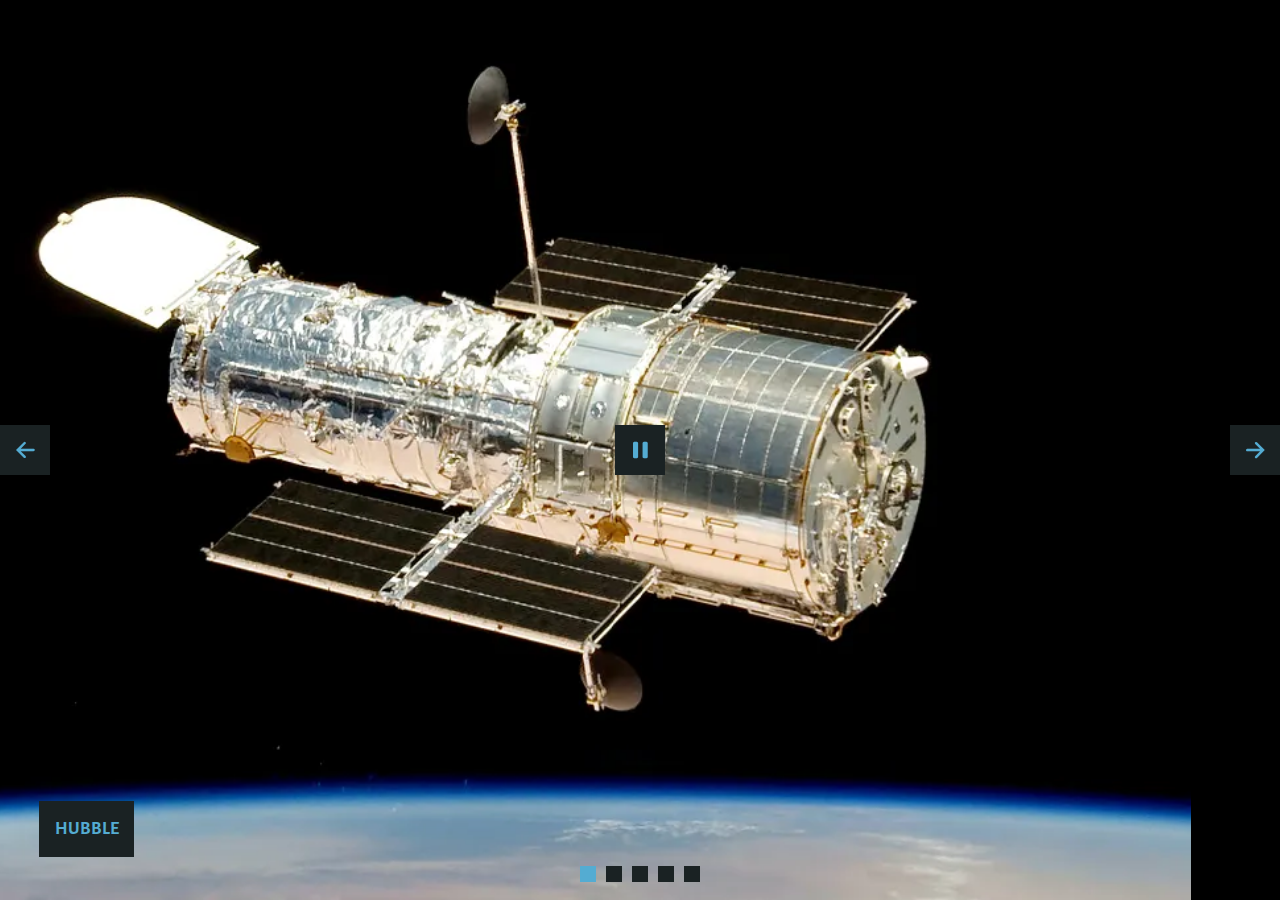
<file: telescopios.html>
<!DOCTYPE html>
<html>
<head>
	<title>Html slider</title>
	<meta http-equiv="content-type" content="text/html; charset=utf-8" />
	<meta name="description" content="Made with WOW Slider - Create beautiful, responsive image sliders in a few clicks. Awesome skins and animations. Html slider" />
	
	<!-- Start WOWSlider.com HEAD section --> <!-- add to the <head> of your page -->
	<link rel="stylesheet" type="text/css" href="engine6/style.css" />
	<script type="text/javascript" src="engine6/jquery.js"></script>
	<!-- End WOWSlider.com HEAD section -->

</head>
<body style="background-color:#000000;margin:0">
	
	<!-- Start WOWSlider.com BODY section --> <!-- add to the <body> of your page -->
	<div id="wowslider-container1">
	<div class="ws_images"><ul>
		<li><img src="data6/images/hubble.jpg" alt="hubble" title="hubble" id="wows1_0"/></li>
		<li><img src="data6/images/hubbleo.png" alt="hubbleo" title="hubbleo" id="wows1_1"/></li>
		<li><img src="data6/images/hubbletelescopeimagesofearth.jpg" alt="hubble-telescope-images-of-earth" title="hubble-telescope-images-of-earth" id="wows1_2"/></li>
		<li><a href=""><img src="data6/images/i314312.jpg" alt="bootstrap carousel example" title="i314312" id="wows1_3"/></a></li>
		<li><img src="data6/images/jameswebb.jpg" alt="jameswebb" title="jameswebb" id="wows1_4"/></li>
	</ul></div>
	<div class="ws_bullets"><div>
		<a href="#" title="hubble"><span><img src="data6/tooltips/hubble.jpg" alt="hubble"/>1</span></a>
		<a href="#" title="hubbleo"><span><img src="data6/tooltips/hubbleo.png" alt="hubbleo"/>2</span></a>
		<a href="#" title="hubble-telescope-images-of-earth"><span><img src="data6/tooltips/hubbletelescopeimagesofearth.jpg" alt="hubble-telescope-images-of-earth"/>3</span></a>
		<a href="#" title="i314312"><span><img src="data6/tooltips/i314312.jpg" alt="i314312"/>4</span></a>
		<a href="#" title="jameswebb"><span><img src="data6/tooltips/jameswebb.jpg" alt="jameswebb"/>5</span></a>
	</div></div><div class="ws_script" style="position:absolute;left:-99%"><a href="">html slider</a> by WOWSlider.com v9.0</div>
	<div class="ws_shadow"></div>
	</div>	
	<script type="text/javascript" src="engine6/wowslider.js"></script>
	<script type="text/javascript" src="engine6/script.js"></script>
	<!-- End WOWSlider.com BODY section -->

</body>
</html>
</file>
<file: css/estilo.css>
*{
    padding: 0; margin: 0; box-sizing: border-box;
}

body{ background-color: rgb(15, 8, 83); }

header{ height: 150px; display: flex; justify-content: center; align-items: center; background-color: rgb(5, 5, 5); text-align: center; }

header h1{ font-family: 'Gill Sans', 'Gill Sans MT', Calibri, 'Trebuchet MS', sans-serif; }

/*Galeria*/
.gallery-container{ display: flex; flex-wrap: wrap; justify-content: space-evenly; gap: 2vw; padding: 0 1vw;}

.gallery-items{ width: 340px; height: 250px; border: 10px solid #fff; box-shadow: 5px 5px 5px #0e0d0d; flex-grow: 1; transition: .5s linear;}

.gallery-items img { width: 100%; height: 100%; object-fit: cover;}

.gallery-items:hover{ transform: scale(1.3); }


.section-galeria          { background-color:#0e0d0d; } /* cor de fundo da galeria  */
.section-galeria .content { float:left; padding: 5em 0 0em 0; }

.gallery-barber { width:100%; float:left; position:relative; overflow:hidden; }
.gallery-barber .foto .mascara    { background:rgba(5, 7, 156, 0); transition:0.5s; position:absolute; width:100%; height:100%; left:0; bottom:0;  }
.gallery-barber .foto .image-link { display:block; position:absolute; left:35%; bottom:25px; text-align:center;	width:40px; height:40px; line-height:40px; font-size:1.8em; background: transparent; color:#ffffff; text-decoration:none; transition:all .3s ease-in-out; opacity:0; margin-left:20px; margin-bottom:20px;  }

.gallery-barber .foto   { width:100%; float:left; display:block; margin-bottom:5%; border:1px #b9b6b6 solid; position:relative; overflow:hidden; }
.foto:hover .gallery-items { bottom:20%; transition: all .3s ease-in-out; opacity:1; } 
.foto:hover .mascara    { background: rgba(8, 4, 243, 0.55); }  /*  cor quando passa mouse em cima da imagem da galeria */
/*Termina Galeria*/

a{  font-size: 20px; color: rgb(218, 223, 217); text-align: left; font-family: Verdana, Geneva, Tahoma, sans-serif; text-decoration: solid; }

a:hover{ color: #fffdfd; }

nav{ text-align: left; }

li{ display: inline-block; border: 2px #f6f7f4; padding: 1px; /* 30px 50px 30px 50px; TOP RIGHT BOTTOM LEFT */ background-color: rgb(0, 0, 0); /* background-image: url(imageicone.jpg); */    border-radius: 25px; /* arredonda as bordas */ }

li:hover{ background-color: rgb(9, 9, 240); font-size: 18px; color: #e21717; }

h1{ color: blanchedalmond; } 

p{ color: blanchedalmond; }

#div{ background-color: rgb(12, 12, 12); }

#c1{ background-color: rgb(44, 44, 44); border: 3px solid rgb(255, 255, 255); width: 250px; flex-wrap: wrap; justify-content: space-around; display: flex;}

#c2{ background-color: rgb(44, 44, 44); border: 3px solid rgb(255, 255, 255); width: 250px; justify-content: space-around;}

#c3{ background-color: rgb(44, 44, 44); border: 3px solid rgb(255, 255, 255); width: 250px; justify-content: space-around;}

/* imagens do conteudo */
.img-c{ border-radius: 20px; width: 200px; height: 150px; }

/* formatando a seçaõ conteudo */
#conteudo{ display:flex; /* coloca um elemento ao lado do outro */ justify-content: space-around; padding-top: 50px; padding-bottom: 50px; border-radius: 40px; background-color: #0c0c0c; text-align: center; justify-content: center;  }

#indice1, #indice2, #indice3{ text-decoration-color: #370881; background-color:transparent; border-radius: 30%; }

/* p{
    background-color: rgb(61, 19, 139);
} */

#h1info{ background-color: rgb(7, 5, 136); }

#galeria{ display: flex; justify-content: center; }

#sobre{ font-family: 'Gill Sans', 'Gill Sans MT', Calibri, 'Trebuchet MS', sans-serif; background-color: rgb(42, 43, 43); text-emphasis-color: rgb(230, 228, 228); }

/**padroniza as imagens da galeria*/
.img-galeria{  width: 300px; height: 200px; }

#c1,#c2,#c3{ border: 1px solid black; width: 250px; border-radius: 20px; }

#slider{ background-color: rgb(63, 63, 63); text-align: center; /* padding: 50px 200px 50px 200px; } */ width: 100%;}

.btn-slider{ height: 40px; width: 250px; widpadding: 10px 29px 10px 30px; background-color: rgb(48, 47, 47); color: #d4d2d2; border-radius: 30px; font-size: 20px; font-family: 'Gill Sans', 'Gill Sans MT', Calibri, 'Trebuchet MS', sans-serif; }

.btn-slider:hover{ color: aliceblue; background-color: #370881; }

.texto-conteudo{ background-color: dimgrey; color: #f6f7f4; font-family: 'Gill Sans', 'Gill Sans MT', Calibri, 'Trebuchet MS', sans-serif; text-align: center; }

#iconave{ display:flex; width: 100px; height: 100px; }
 
#informacoes{ display:flex; justify-content:space-around; height:450px; background-color:#050505; padding-top:50px; padding-bottom:50px; }	

#contato,#localizacao{ text-align: center; width:600px; height:300px; /* background-color:white; */ }	

.coluna:nth-of-type(2n+0) { margin-right:0; }
.coluna { width:48%; float:left; margin-right:4%; margin-bottom:0; margin-bottom:1px;}
.coluna_design{ height: 400px; text-align: left; width:500px;  padding-left:80px; background -image:url("Telescope.png"); background-repeat:no-repeat; background-position:left -15px; }
.formulario       { width:100%; height:100%; }
.formulario label { width:100%; float:left; margin-bottom:15px; }
.formulario label span { font-size:1em; color: #17badf; float:left; margin-bottom:5px; font-family:'open_sansregular'; }
.formulario .campo     { width: 100%; resize: none; font-size:1.2em; color:#3d3c3c; font-family:'open_sansregular'; outline:none; border:1px #dee5ed solid; border-radius:13px; padding:0.6em; transition:.5s; }
.formulario .campo:focus { box-shadow: 0 0 4px 0px rgb(55, 54, 145); border: 3px rgb(56, 106, 146) solid; color: #366891; }

.galeria .foto { width:48%; margin-right:4%; margin-bottom:4%;}
.galeria .foto:nth-of-type(2n+0) { margin-right:0; }
.section-galeria .content  { float:left; padding: 5em 0 5em 0; }
.section-galeria          { background-color:#0e0d0d; } /* cor de fundo da galeria  */
.section-galeria .content { float:left; padding: 5em 0 0em 0; }

.galeria { width:100%; float:left; position:relative; overflow:hidden; }
.galeria .foto .mascara    { background:rgba(5, 7, 156, 0); transition:0.5s; position:absolute; width:100%; height:100%; left:0; bottom:0;  }
.galeria .foto .image-link { display:block; position:absolute; left:35%; bottom:25px; text-align:center;	width:40px; height:40px; line-height:40px; font-size:1.8em; background: transparent; color:#ffffff; text-decoration:none; transition:all .3s ease-in-out; opacity:0; margin-left:20px; margin-bottom:20px;  }

.galeria .foto   { width:100%; float:left; display:block; margin-bottom:5%; border:1px #b9b6b6 solid; position:relative; overflow:hidden; }
.foto:hover .image-link { bottom:20%; transition: all .3s ease-in-out; opacity:1; } 
.foto:hover .mascara    { background: rgba(8, 4, 243, 0.55); }  /*  cor quando passa mouse em cima da imagem da galeria */
.btn-contato     { width: 30%; padding: 10px 29px 10px 30px; background-color: rgb(48, 47, 47); color: #b9b7b7; border-radius: 30px; font-size: 20px; font-family: 'Gill Sans', 'Gill Sans MT', Calibri, 'Trebuchet MS', sans-serif; }
.btn-contato:hover{ color: aliceblue; background-color: #370881; }

#iframeslider { border: none}
</file>
<file: engine1/style.css>
/*
 *	generated by WOW Slider 9.0
 *	template Convex
 */
@import url(https://fonts.googleapis.com/css?family=Gurajada&subset=latin,telugu);
@font-face {
  font-family: 'ws-ctrl-convex';
  src: url('ws-ctrl-convex.eot');
  src: url('ws-ctrl-convex.eot#iefix') format('embedded-opentype'),
       url('ws-ctrl-convex.svg#ws-ctrl-convex') format('svg');
  font-weight: normal;
  font-style: normal;
}
@font-face {
  font-family: 'ws-ctrl-convex';
  src: url('[data-uri]') format('woff'),
       url('[data-uri]') format('truetype');
}
#wowslider-container1 { 
	display: block;
	zoom: 1; 
	position: relative;
	width: 100%;
	max-width: 100%;
	max-height:none;
	margin:0px auto 0px;
	z-index:90;
	text-align:left; /* reset align=center */
	font-size: 10px;
	text-shadow: none; /* fix some user styles */

	/* reset box-sizing (to boostrap friendly) */
	-webkit-box-sizing: content-box;
	-moz-box-sizing: content-box;
	box-sizing: content-box; 
}
* html #wowslider-container1{ width:1280px }
#wowslider-container1 .ws_images ul{
	position:relative;
	width: 10000%; 
	height:100%;
	left:0;
	list-style:none;
	margin:0;
	padding:0;
	border-spacing:0;
	overflow: visible;
	/*table-layout:fixed;*/
}
#wowslider-container1 .ws_images ul li{
	position: relative;
	width:1%;
	height:100%;
	line-height:0; /*opera*/
	overflow: hidden;
	float:left;
	/*font-size:0;*/
	padding:0 0 0 0 !important;
	margin:0 0 0 0 !important;
}

#wowslider-container1 .ws_images{
	position: relative;
	left:0;
	top:0;
	height:100%;
	max-height:none;
	max-width: 100%;
	vertical-align: top;
	border:none;
	overflow: hidden;
}
#wowslider-container1 .ws_images ul a{
	width:100%;
	height:100%;
	max-height:none;
	display:block;
	color:transparent;
}
#wowslider-container1 img{
	max-width: none !important;
}
#wowslider-container1 .ws_images .ws_list img,
#wowslider-container1 .ws_images > div > img{
	width:100%;
	border:none 0;
	max-width: none;
	padding:0;
	margin:0;
}
#wowslider-container1 .ws_images > div > img {
	max-height:none;
}

#wowslider-container1 .ws_images iframe {
	position: absolute;
	z-index: -1;
}

#wowslider-container1 .ws-title > div {
	display: inline-block !important;
}

#wowslider-container1 a{ 
	text-decoration: none; 
	outline: none; 
	border: none; 
}

#wowslider-container1  .ws_bullets { 
	float: left;
	position:absolute;
	z-index:70;
}
#wowslider-container1  .ws_bullets div{
	position:relative;
	float:left;
	font-size: 0px;
}
/* compatibility with Joomla styles */
#wowslider-container1  .ws_bullets a {
	line-height: 0;
}

#wowslider-container1  .ws_script{
	display:none;
}
#wowslider-container1 sound, 
#wowslider-container1 object{
	position:absolute;
}

/* prevent some of users reset styles */
#wowslider-container1 .ws_effect {
	position: static;
	width: 100%;
	height: 100%;
}

#wowslider-container1 .ws_photoItem {
	border: 2em solid #fff;
	margin-left: -2em;
	margin-top: -2em;
}
#wowslider-container1 .ws_cube_side {
	background: #A6A5A9;
}


#wowslider-container1.ws_gestures {
	cursor: -webkit-grab;
	cursor: -moz-grab;
	cursor: url("[data-uri]"), move;
}
#wowslider-container1.ws_gestures.ws_grabbing {
	cursor: -webkit-grabbing;
	cursor: -moz-grabbing;
	cursor: url("[data-uri]"), move;
}

/* hide controls when video start play */
#wowslider-container1.ws_video_playing .ws_bullets,
#wowslider-container1.ws_video_playing .ws_fullscreen,
#wowslider-container1.ws_video_playing .ws_next,
#wowslider-container1.ws_video_playing .ws_prev {
	display: none;
}


/* youtube/vimeo buttons */
#wowslider-container1 .ws_video_btn {
	position: absolute;
	display: none;
	cursor: pointer;
	top: 0;
	left: 0;
	width: 100%;
	height: 100%;
	z-index: 55;
}
#wowslider-container1 .ws_video_btn.ws_youtube,
#wowslider-container1 .ws_video_btn.ws_vimeo {
	display: block;
}
#wowslider-container1 .ws_video_btn div {
	position: absolute;
	background-image: url(./playvideo.png);
	background-size: 200%;
	top: 50%;
	left: 50%;
	width: 7em;
	height: 5em;
	margin-left: -3.5em;
	margin-top: -2.5em;
}
#wowslider-container1 .ws_video_btn.ws_youtube div {
	background-position: 0 0;
}
#wowslider-container1 .ws_video_btn.ws_youtube:hover div {
	background-position: 100% 0;
}
#wowslider-container1 .ws_video_btn.ws_vimeo div {
	background-position: 0 100%;
}
#wowslider-container1 .ws_video_btn.ws_vimeo:hover div {
	background-position: 100% 100%;
}

#wowslider-container1 .ws_playpause.ws_hide {
	display: none !important;
}
/* bullets */
#wowslider-container1  .ws_bullets { 
	padding: 0px; 
}
#wowslider-container1 .ws_bullets a { 
	position:relative;
	display: inline-block;
	width: 0;
	margin: 3px 5px;
	padding: 8px;	

	-webkit-perspective: 80px;
	perspective: 80px;
} 
#wowslider-container1 .ws_bullets a > span {
	position:absolute;
	display: block;
	top:0;
	right: 0;
	height:100%;
	width:100%;
	-webkit-transform-style: preserve-3d;
	transform-style: preserve-3d;

	-webkit-transition: -webkit-transform 0.5s ease;
  	transition: -webkit-transform 0.5s ease, transform 0.5s ease;
}

#wowslider-container1 .ws_bullets a > span:before,
#wowslider-container1 .ws_bullets a > span:after {
	content: '';
	display: block;
	height:100%;
	background: #54ACD2;

  	-webkit-transform: rotateX(-90deg) translateZ(-8px) translateY(8px);
  	transform: rotateX(-90deg) translateZ(-8px) translateY(8px);
}
#wowslider-container1 .ws_bullets a > span:after {
	position: absolute;
	top: 0;
	left: 0;
	width: 100%;
	height: 100%;
  	background: #1A2223;
  	-webkit-transform: rotateX(0deg);
  	transform: rotateX(0deg);
}

#wowslider-container1 .ws_bullets a.ws_overbull > span,
#wowslider-container1 .ws_bullets a.ws_selbull > span {
    -webkit-transform: rotateX(-90deg) translateZ(8px) translateY(8px);
    transform: rotateX(-90deg) translateZ(8px) translateY(8px);
}




/* play/pause, arrows */
#wowslider-container1 a.ws_next,
#wowslider-container1 a.ws_prev,
#wowslider-container1 .ws_playpause {
	position:absolute;
	font: 2em "ws-ctrl-convex";
	width: 2.5em;
	height: 2.5em;
	top:50%;
	
	margin-top: -1.25em;
	color: #ffffff;
	z-index: 100;

	-webkit-perspective: 20em;
	perspective: 20em;
}
#wowslider-container1 a.ws_next {
	right: 0;
}
#wowslider-container1 a.ws_prev {
	left: 0;
}
#wowslider-container1 .ws_playpause {
	left:50%;
	margin-left:-1.25em;
}

#wowslider-container1 a.ws_next > span,
#wowslider-container1 a.ws_prev > span,
#wowslider-container1 .ws_playpause > span,
#wowslider-container1 .ws_bullets a > span {
	display: block;
	-webkit-transform-style: preserve-3d;
	transform-style: preserve-3d;

	-webkit-transition: -webkit-transform 0.5s ease;
  	transition: -webkit-transform 0.5s ease, transform 0.5s ease;
}


#wowslider-container1 a.ws_next > span:before,
#wowslider-container1 a.ws_prev > span:before,
#wowslider-container1 .ws_playpause > span:before,
#wowslider-container1 a.ws_next > span:after,
#wowslider-container1 a.ws_prev > span:after,
#wowslider-container1 .ws_playpause > span:after {
	display: block;
	text-align: center;
	line-height: 2.5em;
	height:100%;
	background: #54ACD2;
	color: #1A2223;

  	-webkit-transform: rotateX(-90deg) translateZ(-1.25em) translateY(1.25em);
  	transform: rotateX(-90deg) translateZ(-1.25em) translateY(1.25em);
}
#wowslider-container1 .ws_play > span:before,
#wowslider-container1 .ws_play > span:after{
	content:"\e800";
}
#wowslider-container1 .ws_pause > span:before,
#wowslider-container1 .ws_pause > span:after{
	content:"\e801";
}
#wowslider-container1 a.ws_next > span:before,
#wowslider-container1 a.ws_next > span:after {
	content:'\e803';
}
#wowslider-container1 a.ws_prev > span:before,
#wowslider-container1 a.ws_prev > span:after {
	content:'\e802';
}

#wowslider-container1 a.ws_next > span:after,
#wowslider-container1 a.ws_prev > span:after,
#wowslider-container1 .ws_playpause > span:after {
	position: absolute;
	top: 0;
	left: 0;
	width: 100%;
	height: 100%;
  	-webkit-transform: rotateX(0deg);
  	transform: rotateX(0deg);
  	background: #1A2223;
	color: #54ACD2;
}

#wowslider-container1 a.ws_next:hover > span,
#wowslider-container1 a.ws_prev:hover > span,
#wowslider-container1 .ws_playpause:hover > span {
    -webkit-transform: rotateX(-90deg) translateZ(1.25em) translateY(1.25em);
    transform: rotateX(-90deg) translateZ(1.25em) translateY(1.25em);
}/* bottom center */
#wowslider-container1  .ws_bullets {
	bottom:1.5em;
	left:50%;
}
#wowslider-container1  .ws_bullets div{
	left:-50%;
}#wowslider-container1 .ws-title{
	font: 1.3em 'Gurajada', serif;
	position: absolute;
	left: 2em;
	margin-right:10em;
	z-index: 50;

	color:#fff;
	padding: 1em;
	bottom: 30px;
	top: auto;
	opacity: 1;
}
#wowslider-container1 .ws-title div,#wowslider-container1 .ws-title span{
	display:inline-block;
	padding: 0.1em 0.6em;
	background-color: #1A2223;
	color: #54ACD2;
}
#wowslider-container1 .ws-title div{
	display:block;
	margin-top:0.5em;
	font-size: 1.3em;
}
#wowslider-container1 .ws-title span{
	text-transform: uppercase;	
	font-size: 2em;
}#wowslider-container1 .ws_images > ul{
	animation: wsBasic 20s infinite;
	-moz-animation: wsBasic 20s infinite;
	-webkit-animation: wsBasic 20s infinite;
}
@keyframes wsBasic{0%{left:-0%} 10%{left:-0%} 20%{left:-100%} 30%{left:-100%} 40%{left:-200%} 50%{left:-200%} 60%{left:-300%} 70%{left:-300%} 80%{left:-400%} 90%{left:-400%} }
@-moz-keyframes wsBasic{0%{left:-0%} 10%{left:-0%} 20%{left:-100%} 30%{left:-100%} 40%{left:-200%} 50%{left:-200%} 60%{left:-300%} 70%{left:-300%} 80%{left:-400%} 90%{left:-400%} }
@-webkit-keyframes wsBasic{0%{left:-0%} 10%{left:-0%} 20%{left:-100%} 30%{left:-100%} 40%{left:-200%} 50%{left:-200%} 60%{left:-300%} 70%{left:-300%} 80%{left:-400%} 90%{left:-400%} }

#wowslider-container1 .ws_bullets  a img{
	position:absolute;
	display:block;
	text-indent:0;
	bottom:15px;
	left:-43px;
	visibility:hidden;
	max-width:none;
}
#wowslider-container1 .ws_bullets a:hover img{
	visibility:visible;
}

#wowslider-container1 .ws_bulframe div div{
	height:48px;
	overflow:visible;
	position:relative;
}
#wowslider-container1 .ws_bulframe div {
	left:0;
	overflow:hidden;
	position:relative;
	width:85px;
}
#wowslider-container1  .ws_bullets .ws_bulframe{
	position:absolute;
	display:none;
	bottom:25px;
	margin-left:8px;
	cursor:pointer;

	/* fixed bulframe hidding in Chrome */
	-webkit-transform: translateZ(0);
	-ms-transform: translateZ(0);
	-o-transform: translateZ(0);
	transform: translateZ(0);
}#wowslider-container1 .ws_bulframe div div{
	height: auto;
}

@media all and (max-width:760px) {
	#wowslider-container1 .ws_fullscreen {
		display: block;
	}
}
@media all and (max-width:400px){
	#wowslider-container1 .ws_controls,
	#wowslider-container1 .ws_bullets,
	#wowslider-container1 .ws_thumbs{
		display: none
	}
}
</file>
<file: engine4/style.css>
/*
 *	generated by WOW Slider 9.0
 *	template Convex
 */
@import url(https://fonts.googleapis.com/css?family=Gurajada&subset=latin,telugu);
@font-face {
  font-family: 'ws-ctrl-convex';
  src: url('ws-ctrl-convex.eot');
  src: url('ws-ctrl-convex.eot#iefix') format('embedded-opentype'),
       url('ws-ctrl-convex.svg#ws-ctrl-convex') format('svg');
  font-weight: normal;
  font-style: normal;
}
@font-face {
  font-family: 'ws-ctrl-convex';
  src: url('[data-uri]') format('woff'),
       url('[data-uri]') format('truetype');
}
#wowslider-container1 { 
	display: block;
	zoom: 1; 
	position: relative;
	width: 100%;
	max-width: 100%;
	max-height:none;
	margin:0px auto 0px;
	z-index:90;
	text-align:left; /* reset align=center */
	font-size: 10px;
	text-shadow: none; /* fix some user styles */

	/* reset box-sizing (to boostrap friendly) */
	-webkit-box-sizing: content-box;
	-moz-box-sizing: content-box;
	box-sizing: content-box; 
}
* html #wowslider-container1{ width:1280px }
#wowslider-container1 .ws_images ul{
	position:relative;
	width: 10000%; 
	height:100%;
	left:0;
	list-style:none;
	margin:0;
	padding:0;
	border-spacing:0;
	overflow: visible;
	/*table-layout:fixed;*/
}
#wowslider-container1 .ws_images ul li{
	position: relative;
	width:1%;
	height:100%;
	line-height:0; /*opera*/
	overflow: hidden;
	float:left;
	/*font-size:0;*/
	padding:0 0 0 0 !important;
	margin:0 0 0 0 !important;
}

#wowslider-container1 .ws_images{
	position: relative;
	left:0;
	top:0;
	height:100%;
	max-height:none;
	max-width: 100%;
	vertical-align: top;
	border:none;
	overflow: hidden;
}
#wowslider-container1 .ws_images ul a{
	width:100%;
	height:100%;
	max-height:none;
	display:block;
	color:transparent;
}
#wowslider-container1 img{
	max-width: none !important;
}
#wowslider-container1 .ws_images .ws_list img,
#wowslider-container1 .ws_images > div > img{
	width:100%;
	border:none 0;
	max-width: none;
	padding:0;
	margin:0;
}
#wowslider-container1 .ws_images > div > img {
	max-height:none;
}

#wowslider-container1 .ws_images iframe {
	position: absolute;
	z-index: -1;
}

#wowslider-container1 .ws-title > div {
	display: inline-block !important;
}

#wowslider-container1 a{ 
	text-decoration: none; 
	outline: none; 
	border: none; 
}

#wowslider-container1  .ws_bullets { 
	float: left;
	position:absolute;
	z-index:70;
}
#wowslider-container1  .ws_bullets div{
	position:relative;
	float:left;
	font-size: 0px;
}
/* compatibility with Joomla styles */
#wowslider-container1  .ws_bullets a {
	line-height: 0;
}

#wowslider-container1  .ws_script{
	display:none;
}
#wowslider-container1 sound, 
#wowslider-container1 object{
	position:absolute;
}

/* prevent some of users reset styles */
#wowslider-container1 .ws_effect {
	position: static;
	width: 100%;
	height: 100%;
}

#wowslider-container1 .ws_photoItem {
	border: 2em solid #fff;
	margin-left: -2em;
	margin-top: -2em;
}
#wowslider-container1 .ws_cube_side {
	background: #A6A5A9;
}


#wowslider-container1.ws_gestures {
	cursor: -webkit-grab;
	cursor: -moz-grab;
	cursor: url("[data-uri]"), move;
}
#wowslider-container1.ws_gestures.ws_grabbing {
	cursor: -webkit-grabbing;
	cursor: -moz-grabbing;
	cursor: url("[data-uri]"), move;
}

/* hide controls when video start play */
#wowslider-container1.ws_video_playing .ws_bullets,
#wowslider-container1.ws_video_playing .ws_fullscreen,
#wowslider-container1.ws_video_playing .ws_next,
#wowslider-container1.ws_video_playing .ws_prev {
	display: none;
}


/* youtube/vimeo buttons */
#wowslider-container1 .ws_video_btn {
	position: absolute;
	display: none;
	cursor: pointer;
	top: 0;
	left: 0;
	width: 100%;
	height: 100%;
	z-index: 55;
}
#wowslider-container1 .ws_video_btn.ws_youtube,
#wowslider-container1 .ws_video_btn.ws_vimeo {
	display: block;
}
#wowslider-container1 .ws_video_btn div {
	position: absolute;
	background-image: url(./playvideo.png);
	background-size: 200%;
	top: 50%;
	left: 50%;
	width: 7em;
	height: 5em;
	margin-left: -3.5em;
	margin-top: -2.5em;
}
#wowslider-container1 .ws_video_btn.ws_youtube div {
	background-position: 0 0;
}
#wowslider-container1 .ws_video_btn.ws_youtube:hover div {
	background-position: 100% 0;
}
#wowslider-container1 .ws_video_btn.ws_vimeo div {
	background-position: 0 100%;
}
#wowslider-container1 .ws_video_btn.ws_vimeo:hover div {
	background-position: 100% 100%;
}

#wowslider-container1 .ws_playpause.ws_hide {
	display: none !important;
}
/* bullets */
#wowslider-container1  .ws_bullets { 
	padding: 0px; 
}
#wowslider-container1 .ws_bullets a { 
	position:relative;
	display: inline-block;
	width: 0;
	margin: 3px 5px;
	padding: 8px;	

	-webkit-perspective: 80px;
	perspective: 80px;
} 
#wowslider-container1 .ws_bullets a > span {
	position:absolute;
	display: block;
	top:0;
	right: 0;
	height:100%;
	width:100%;
	-webkit-transform-style: preserve-3d;
	transform-style: preserve-3d;

	-webkit-transition: -webkit-transform 0.5s ease;
  	transition: -webkit-transform 0.5s ease, transform 0.5s ease;
}

#wowslider-container1 .ws_bullets a > span:before,
#wowslider-container1 .ws_bullets a > span:after {
	content: '';
	display: block;
	height:100%;
	background: #54ACD2;

  	-webkit-transform: rotateX(-90deg) translateZ(-8px) translateY(8px);
  	transform: rotateX(-90deg) translateZ(-8px) translateY(8px);
}
#wowslider-container1 .ws_bullets a > span:after {
	position: absolute;
	top: 0;
	left: 0;
	width: 100%;
	height: 100%;
  	background: #1A2223;
  	-webkit-transform: rotateX(0deg);
  	transform: rotateX(0deg);
}

#wowslider-container1 .ws_bullets a.ws_overbull > span,
#wowslider-container1 .ws_bullets a.ws_selbull > span {
    -webkit-transform: rotateX(-90deg) translateZ(8px) translateY(8px);
    transform: rotateX(-90deg) translateZ(8px) translateY(8px);
}




/* play/pause, arrows */
#wowslider-container1 a.ws_next,
#wowslider-container1 a.ws_prev,
#wowslider-container1 .ws_playpause {
	position:absolute;
	font: 2em "ws-ctrl-convex";
	width: 2.5em;
	height: 2.5em;
	top:50%;
	
	margin-top: -1.25em;
	color: #ffffff;
	z-index: 100;

	-webkit-perspective: 20em;
	perspective: 20em;
}
#wowslider-container1 a.ws_next {
	right: 0;
}
#wowslider-container1 a.ws_prev {
	left: 0;
}
#wowslider-container1 .ws_playpause {
	left:50%;
	margin-left:-1.25em;
}

#wowslider-container1 a.ws_next > span,
#wowslider-container1 a.ws_prev > span,
#wowslider-container1 .ws_playpause > span,
#wowslider-container1 .ws_bullets a > span {
	display: block;
	-webkit-transform-style: preserve-3d;
	transform-style: preserve-3d;

	-webkit-transition: -webkit-transform 0.5s ease;
  	transition: -webkit-transform 0.5s ease, transform 0.5s ease;
}


#wowslider-container1 a.ws_next > span:before,
#wowslider-container1 a.ws_prev > span:before,
#wowslider-container1 .ws_playpause > span:before,
#wowslider-container1 a.ws_next > span:after,
#wowslider-container1 a.ws_prev > span:after,
#wowslider-container1 .ws_playpause > span:after {
	display: block;
	text-align: center;
	line-height: 2.5em;
	height:100%;
	background: #54ACD2;
	color: #1A2223;

  	-webkit-transform: rotateX(-90deg) translateZ(-1.25em) translateY(1.25em);
  	transform: rotateX(-90deg) translateZ(-1.25em) translateY(1.25em);
}
#wowslider-container1 .ws_play > span:before,
#wowslider-container1 .ws_play > span:after{
	content:"\e800";
}
#wowslider-container1 .ws_pause > span:before,
#wowslider-container1 .ws_pause > span:after{
	content:"\e801";
}
#wowslider-container1 a.ws_next > span:before,
#wowslider-container1 a.ws_next > span:after {
	content:'\e803';
}
#wowslider-container1 a.ws_prev > span:before,
#wowslider-container1 a.ws_prev > span:after {
	content:'\e802';
}

#wowslider-container1 a.ws_next > span:after,
#wowslider-container1 a.ws_prev > span:after,
#wowslider-container1 .ws_playpause > span:after {
	position: absolute;
	top: 0;
	left: 0;
	width: 100%;
	height: 100%;
  	-webkit-transform: rotateX(0deg);
  	transform: rotateX(0deg);
  	background: #1A2223;
	color: #54ACD2;
}

#wowslider-container1 a.ws_next:hover > span,
#wowslider-container1 a.ws_prev:hover > span,
#wowslider-container1 .ws_playpause:hover > span {
    -webkit-transform: rotateX(-90deg) translateZ(1.25em) translateY(1.25em);
    transform: rotateX(-90deg) translateZ(1.25em) translateY(1.25em);
}/* bottom center */
#wowslider-container1  .ws_bullets {
	bottom:1.5em;
	left:50%;
}
#wowslider-container1  .ws_bullets div{
	left:-50%;
}#wowslider-container1 .ws-title{
	font: 1.3em 'Gurajada', serif;
	position: absolute;
	left: 2em;
	margin-right:10em;
	z-index: 50;

	color:#fff;
	padding: 1em;
	bottom: 30px;
	top: auto;
	opacity: 1;
}
#wowslider-container1 .ws-title div,#wowslider-container1 .ws-title span{
	display:inline-block;
	padding: 0.1em 0.6em;
	background-color: #1A2223;
	color: #54ACD2;
}
#wowslider-container1 .ws-title div{
	display:block;
	margin-top:0.5em;
	font-size: 1.3em;
}
#wowslider-container1 .ws-title span{
	text-transform: uppercase;	
	font-size: 2em;
}#wowslider-container1 .ws_images > ul{
	animation: wsBasic 16s infinite;
	-moz-animation: wsBasic 16s infinite;
	-webkit-animation: wsBasic 16s infinite;
}
@keyframes wsBasic{0%{left:-0%} 12.5%{left:-0%} 25%{left:-100%} 37.5%{left:-100%} 50%{left:-200%} 62.5%{left:-200%} 75%{left:-300%} 87.5%{left:-300%} }
@-moz-keyframes wsBasic{0%{left:-0%} 12.5%{left:-0%} 25%{left:-100%} 37.5%{left:-100%} 50%{left:-200%} 62.5%{left:-200%} 75%{left:-300%} 87.5%{left:-300%} }
@-webkit-keyframes wsBasic{0%{left:-0%} 12.5%{left:-0%} 25%{left:-100%} 37.5%{left:-100%} 50%{left:-200%} 62.5%{left:-200%} 75%{left:-300%} 87.5%{left:-300%} }

#wowslider-container1 .ws_bullets  a img{
	position:absolute;
	display:block;
	text-indent:0;
	bottom:15px;
	left:-43px;
	visibility:hidden;
	max-width:none;
}
#wowslider-container1 .ws_bullets a:hover img{
	visibility:visible;
}

#wowslider-container1 .ws_bulframe div div{
	height:48px;
	overflow:visible;
	position:relative;
}
#wowslider-container1 .ws_bulframe div {
	left:0;
	overflow:hidden;
	position:relative;
	width:85px;
}
#wowslider-container1  .ws_bullets .ws_bulframe{
	position:absolute;
	display:none;
	bottom:25px;
	margin-left:8px;
	cursor:pointer;

	/* fixed bulframe hidding in Chrome */
	-webkit-transform: translateZ(0);
	-ms-transform: translateZ(0);
	-o-transform: translateZ(0);
	transform: translateZ(0);
}#wowslider-container1 .ws_bulframe div div{
	height: auto;
}

@media all and (max-width:760px) {
	#wowslider-container1 .ws_fullscreen {
		display: block;
	}
}
@media all and (max-width:400px){
	#wowslider-container1 .ws_controls,
	#wowslider-container1 .ws_bullets,
	#wowslider-container1 .ws_thumbs{
		display: none
	}
}
</file>
<file: engine3/style.css>
/*
 *	generated by WOW Slider 9.0
 *	template Convex
 */
@import url(https://fonts.googleapis.com/css?family=Gurajada&subset=latin,telugu);
@font-face {
  font-family: 'ws-ctrl-convex';
  src: url('ws-ctrl-convex.eot');
  src: url('ws-ctrl-convex.eot#iefix') format('embedded-opentype'),
       url('ws-ctrl-convex.svg#ws-ctrl-convex') format('svg');
  font-weight: normal;
  font-style: normal;
}
@font-face {
  font-family: 'ws-ctrl-convex';
  src: url('[data-uri]') format('woff'),
       url('[data-uri]') format('truetype');
}
#wowslider-container1 { 
	display: block;
	zoom: 1; 
	position: relative;
	width: 100%;
	max-width: 100%;
	max-height:none;
	margin:0px auto 0px;
	z-index:90;
	text-align:left; /* reset align=center */
	font-size: 10px;
	text-shadow: none; /* fix some user styles */

	/* reset box-sizing (to boostrap friendly) */
	-webkit-box-sizing: content-box;
	-moz-box-sizing: content-box;
	box-sizing: content-box; 
}
* html #wowslider-container1{ width:1280px }
#wowslider-container1 .ws_images ul{
	position:relative;
	width: 10000%; 
	height:100%;
	left:0;
	list-style:none;
	margin:0;
	padding:0;
	border-spacing:0;
	overflow: visible;
	/*table-layout:fixed;*/
}
#wowslider-container1 .ws_images ul li{
	position: relative;
	width:1%;
	height:100%;
	line-height:0; /*opera*/
	overflow: hidden;
	float:left;
	/*font-size:0;*/
	padding:0 0 0 0 !important;
	margin:0 0 0 0 !important;
}

#wowslider-container1 .ws_images{
	position: relative;
	left:0;
	top:0;
	height:100%;
	max-height:none;
	max-width: 100%;
	vertical-align: top;
	border:none;
	overflow: hidden;
}
#wowslider-container1 .ws_images ul a{
	width:100%;
	height:100%;
	max-height:none;
	display:block;
	color:transparent;
}
#wowslider-container1 img{
	max-width: none !important;
}
#wowslider-container1 .ws_images .ws_list img,
#wowslider-container1 .ws_images > div > img{
	width:100%;
	border:none 0;
	max-width: none;
	padding:0;
	margin:0;
}
#wowslider-container1 .ws_images > div > img {
	max-height:none;
}

#wowslider-container1 .ws_images iframe {
	position: absolute;
	z-index: -1;
}

#wowslider-container1 .ws-title > div {
	display: inline-block !important;
}

#wowslider-container1 a{ 
	text-decoration: none; 
	outline: none; 
	border: none; 
}

#wowslider-container1  .ws_bullets { 
	float: left;
	position:absolute;
	z-index:70;
}
#wowslider-container1  .ws_bullets div{
	position:relative;
	float:left;
	font-size: 0px;
}
/* compatibility with Joomla styles */
#wowslider-container1  .ws_bullets a {
	line-height: 0;
}

#wowslider-container1  .ws_script{
	display:none;
}
#wowslider-container1 sound, 
#wowslider-container1 object{
	position:absolute;
}

/* prevent some of users reset styles */
#wowslider-container1 .ws_effect {
	position: static;
	width: 100%;
	height: 100%;
}

#wowslider-container1 .ws_photoItem {
	border: 2em solid #fff;
	margin-left: -2em;
	margin-top: -2em;
}
#wowslider-container1 .ws_cube_side {
	background: #A6A5A9;
}


#wowslider-container1.ws_gestures {
	cursor: -webkit-grab;
	cursor: -moz-grab;
	cursor: url("[data-uri]"), move;
}
#wowslider-container1.ws_gestures.ws_grabbing {
	cursor: -webkit-grabbing;
	cursor: -moz-grabbing;
	cursor: url("[data-uri]"), move;
}

/* hide controls when video start play */
#wowslider-container1.ws_video_playing .ws_bullets,
#wowslider-container1.ws_video_playing .ws_fullscreen,
#wowslider-container1.ws_video_playing .ws_next,
#wowslider-container1.ws_video_playing .ws_prev {
	display: none;
}


/* youtube/vimeo buttons */
#wowslider-container1 .ws_video_btn {
	position: absolute;
	display: none;
	cursor: pointer;
	top: 0;
	left: 0;
	width: 100%;
	height: 100%;
	z-index: 55;
}
#wowslider-container1 .ws_video_btn.ws_youtube,
#wowslider-container1 .ws_video_btn.ws_vimeo {
	display: block;
}
#wowslider-container1 .ws_video_btn div {
	position: absolute;
	background-image: url(./playvideo.png);
	background-size: 200%;
	top: 50%;
	left: 50%;
	width: 7em;
	height: 5em;
	margin-left: -3.5em;
	margin-top: -2.5em;
}
#wowslider-container1 .ws_video_btn.ws_youtube div {
	background-position: 0 0;
}
#wowslider-container1 .ws_video_btn.ws_youtube:hover div {
	background-position: 100% 0;
}
#wowslider-container1 .ws_video_btn.ws_vimeo div {
	background-position: 0 100%;
}
#wowslider-container1 .ws_video_btn.ws_vimeo:hover div {
	background-position: 100% 100%;
}

#wowslider-container1 .ws_playpause.ws_hide {
	display: none !important;
}
/* bullets */
#wowslider-container1  .ws_bullets { 
	padding: 0px; 
}
#wowslider-container1 .ws_bullets a { 
	position:relative;
	display: inline-block;
	width: 0;
	margin: 3px 5px;
	padding: 8px;	

	-webkit-perspective: 80px;
	perspective: 80px;
} 
#wowslider-container1 .ws_bullets a > span {
	position:absolute;
	display: block;
	top:0;
	right: 0;
	height:100%;
	width:100%;
	-webkit-transform-style: preserve-3d;
	transform-style: preserve-3d;

	-webkit-transition: -webkit-transform 0.5s ease;
  	transition: -webkit-transform 0.5s ease, transform 0.5s ease;
}

#wowslider-container1 .ws_bullets a > span:before,
#wowslider-container1 .ws_bullets a > span:after {
	content: '';
	display: block;
	height:100%;
	background: #54ACD2;

  	-webkit-transform: rotateX(-90deg) translateZ(-8px) translateY(8px);
  	transform: rotateX(-90deg) translateZ(-8px) translateY(8px);
}
#wowslider-container1 .ws_bullets a > span:after {
	position: absolute;
	top: 0;
	left: 0;
	width: 100%;
	height: 100%;
  	background: #1A2223;
  	-webkit-transform: rotateX(0deg);
  	transform: rotateX(0deg);
}

#wowslider-container1 .ws_bullets a.ws_overbull > span,
#wowslider-container1 .ws_bullets a.ws_selbull > span {
    -webkit-transform: rotateX(-90deg) translateZ(8px) translateY(8px);
    transform: rotateX(-90deg) translateZ(8px) translateY(8px);
}




/* play/pause, arrows */
#wowslider-container1 a.ws_next,
#wowslider-container1 a.ws_prev,
#wowslider-container1 .ws_playpause {
	position:absolute;
	font: 2em "ws-ctrl-convex";
	width: 2.5em;
	height: 2.5em;
	top:50%;
	
	margin-top: -1.25em;
	color: #ffffff;
	z-index: 100;

	-webkit-perspective: 20em;
	perspective: 20em;
}
#wowslider-container1 a.ws_next {
	right: 0;
}
#wowslider-container1 a.ws_prev {
	left: 0;
}
#wowslider-container1 .ws_playpause {
	left:50%;
	margin-left:-1.25em;
}

#wowslider-container1 a.ws_next > span,
#wowslider-container1 a.ws_prev > span,
#wowslider-container1 .ws_playpause > span,
#wowslider-container1 .ws_bullets a > span {
	display: block;
	-webkit-transform-style: preserve-3d;
	transform-style: preserve-3d;

	-webkit-transition: -webkit-transform 0.5s ease;
  	transition: -webkit-transform 0.5s ease, transform 0.5s ease;
}


#wowslider-container1 a.ws_next > span:before,
#wowslider-container1 a.ws_prev > span:before,
#wowslider-container1 .ws_playpause > span:before,
#wowslider-container1 a.ws_next > span:after,
#wowslider-container1 a.ws_prev > span:after,
#wowslider-container1 .ws_playpause > span:after {
	display: block;
	text-align: center;
	line-height: 2.5em;
	height:100%;
	background: #54ACD2;
	color: #1A2223;

  	-webkit-transform: rotateX(-90deg) translateZ(-1.25em) translateY(1.25em);
  	transform: rotateX(-90deg) translateZ(-1.25em) translateY(1.25em);
}
#wowslider-container1 .ws_play > span:before,
#wowslider-container1 .ws_play > span:after{
	content:"\e800";
}
#wowslider-container1 .ws_pause > span:before,
#wowslider-container1 .ws_pause > span:after{
	content:"\e801";
}
#wowslider-container1 a.ws_next > span:before,
#wowslider-container1 a.ws_next > span:after {
	content:'\e803';
}
#wowslider-container1 a.ws_prev > span:before,
#wowslider-container1 a.ws_prev > span:after {
	content:'\e802';
}

#wowslider-container1 a.ws_next > span:after,
#wowslider-container1 a.ws_prev > span:after,
#wowslider-container1 .ws_playpause > span:after {
	position: absolute;
	top: 0;
	left: 0;
	width: 100%;
	height: 100%;
  	-webkit-transform: rotateX(0deg);
  	transform: rotateX(0deg);
  	background: #1A2223;
	color: #54ACD2;
}

#wowslider-container1 a.ws_next:hover > span,
#wowslider-container1 a.ws_prev:hover > span,
#wowslider-container1 .ws_playpause:hover > span {
    -webkit-transform: rotateX(-90deg) translateZ(1.25em) translateY(1.25em);
    transform: rotateX(-90deg) translateZ(1.25em) translateY(1.25em);
}/* bottom center */
#wowslider-container1  .ws_bullets {
	bottom:1.5em;
	left:50%;
}
#wowslider-container1  .ws_bullets div{
	left:-50%;
}#wowslider-container1 .ws-title{
	font: 1.3em 'Gurajada', serif;
	position: absolute;
	left: 2em;
	margin-right:10em;
	z-index: 50;

	color:#fff;
	padding: 1em;
	bottom: 30px;
	top: auto;
	opacity: 1;
}
#wowslider-container1 .ws-title div,#wowslider-container1 .ws-title span{
	display:inline-block;
	padding: 0.1em 0.6em;
	background-color: #1A2223;
	color: #54ACD2;
}
#wowslider-container1 .ws-title div{
	display:block;
	margin-top:0.5em;
	font-size: 1.3em;
}
#wowslider-container1 .ws-title span{
	text-transform: uppercase;	
	font-size: 2em;
}#wowslider-container1 .ws_images > ul{
	animation: wsBasic 20s infinite;
	-moz-animation: wsBasic 20s infinite;
	-webkit-animation: wsBasic 20s infinite;
}
@keyframes wsBasic{0%{left:-0%} 10%{left:-0%} 20%{left:-100%} 30%{left:-100%} 40%{left:-200%} 50%{left:-200%} 60%{left:-300%} 70%{left:-300%} 80%{left:-400%} 90%{left:-400%} }
@-moz-keyframes wsBasic{0%{left:-0%} 10%{left:-0%} 20%{left:-100%} 30%{left:-100%} 40%{left:-200%} 50%{left:-200%} 60%{left:-300%} 70%{left:-300%} 80%{left:-400%} 90%{left:-400%} }
@-webkit-keyframes wsBasic{0%{left:-0%} 10%{left:-0%} 20%{left:-100%} 30%{left:-100%} 40%{left:-200%} 50%{left:-200%} 60%{left:-300%} 70%{left:-300%} 80%{left:-400%} 90%{left:-400%} }

#wowslider-container1 .ws_bullets  a img{
	position:absolute;
	display:block;
	text-indent:0;
	bottom:15px;
	left:-43px;
	visibility:hidden;
	max-width:none;
}
#wowslider-container1 .ws_bullets a:hover img{
	visibility:visible;
}

#wowslider-container1 .ws_bulframe div div{
	height:48px;
	overflow:visible;
	position:relative;
}
#wowslider-container1 .ws_bulframe div {
	left:0;
	overflow:hidden;
	position:relative;
	width:85px;
}
#wowslider-container1  .ws_bullets .ws_bulframe{
	position:absolute;
	display:none;
	bottom:25px;
	margin-left:8px;
	cursor:pointer;

	/* fixed bulframe hidding in Chrome */
	-webkit-transform: translateZ(0);
	-ms-transform: translateZ(0);
	-o-transform: translateZ(0);
	transform: translateZ(0);
}#wowslider-container1 .ws_bulframe div div{
	height: auto;
}

@media all and (max-width:760px) {
	#wowslider-container1 .ws_fullscreen {
		display: block;
	}
}
@media all and (max-width:400px){
	#wowslider-container1 .ws_controls,
	#wowslider-container1 .ws_bullets,
	#wowslider-container1 .ws_thumbs{
		display: none
	}
}
</file>
<file: engine6/style.css>
/*
 *	generated by WOW Slider 9.0
 *	template Convex
 */
@import url(https://fonts.googleapis.com/css?family=Gurajada&subset=latin,telugu);
@font-face {
  font-family: 'ws-ctrl-convex';
  src: url('ws-ctrl-convex.eot');
  src: url('ws-ctrl-convex.eot#iefix') format('embedded-opentype'),
       url('ws-ctrl-convex.svg#ws-ctrl-convex') format('svg');
  font-weight: normal;
  font-style: normal;
}
@font-face {
  font-family: 'ws-ctrl-convex';
  src: url('[data-uri]') format('woff'),
       url('[data-uri]') format('truetype');
}
#wowslider-container1 { 
	display: block;
	zoom: 1; 
	position: relative;
	width: 100%;
	max-width: 100%;
	max-height:none;
	margin:0px auto 0px;
	z-index:90;
	text-align:left; /* reset align=center */
	font-size: 10px;
	text-shadow: none; /* fix some user styles */

	/* reset box-sizing (to boostrap friendly) */
	-webkit-box-sizing: content-box;
	-moz-box-sizing: content-box;
	box-sizing: content-box; 
}
* html #wowslider-container1{ width:1280px }
#wowslider-container1 .ws_images ul{
	position:relative;
	width: 10000%; 
	height:100%;
	left:0;
	list-style:none;
	margin:0;
	padding:0;
	border-spacing:0;
	overflow: visible;
	/*table-layout:fixed;*/
}
#wowslider-container1 .ws_images ul li{
	position: relative;
	width:1%;
	height:100%;
	line-height:0; /*opera*/
	overflow: hidden;
	float:left;
	/*font-size:0;*/
	padding:0 0 0 0 !important;
	margin:0 0 0 0 !important;
}

#wowslider-container1 .ws_images{
	position: relative;
	left:0;
	top:0;
	height:100%;
	max-height:none;
	max-width: 100%;
	vertical-align: top;
	border:none;
	overflow: hidden;
}
#wowslider-container1 .ws_images ul a{
	width:100%;
	height:100%;
	max-height:none;
	display:block;
	color:transparent;
}
#wowslider-container1 img{
	max-width: none !important;
}
#wowslider-container1 .ws_images .ws_list img,
#wowslider-container1 .ws_images > div > img{
	width:100%;
	border:none 0;
	max-width: none;
	padding:0;
	margin:0;
}
#wowslider-container1 .ws_images > div > img {
	max-height:none;
}

#wowslider-container1 .ws_images iframe {
	position: absolute;
	z-index: -1;
}

#wowslider-container1 .ws-title > div {
	display: inline-block !important;
}

#wowslider-container1 a{ 
	text-decoration: none; 
	outline: none; 
	border: none; 
}

#wowslider-container1  .ws_bullets { 
	float: left;
	position:absolute;
	z-index:70;
}
#wowslider-container1  .ws_bullets div{
	position:relative;
	float:left;
	font-size: 0px;
}
/* compatibility with Joomla styles */
#wowslider-container1  .ws_bullets a {
	line-height: 0;
}

#wowslider-container1  .ws_script{
	display:none;
}
#wowslider-container1 sound, 
#wowslider-container1 object{
	position:absolute;
}

/* prevent some of users reset styles */
#wowslider-container1 .ws_effect {
	position: static;
	width: 100%;
	height: 100%;
}

#wowslider-container1 .ws_photoItem {
	border: 2em solid #fff;
	margin-left: -2em;
	margin-top: -2em;
}
#wowslider-container1 .ws_cube_side {
	background: #A6A5A9;
}


#wowslider-container1.ws_gestures {
	cursor: -webkit-grab;
	cursor: -moz-grab;
	cursor: url("[data-uri]"), move;
}
#wowslider-container1.ws_gestures.ws_grabbing {
	cursor: -webkit-grabbing;
	cursor: -moz-grabbing;
	cursor: url("[data-uri]"), move;
}

/* hide controls when video start play */
#wowslider-container1.ws_video_playing .ws_bullets,
#wowslider-container1.ws_video_playing .ws_fullscreen,
#wowslider-container1.ws_video_playing .ws_next,
#wowslider-container1.ws_video_playing .ws_prev {
	display: none;
}


/* youtube/vimeo buttons */
#wowslider-container1 .ws_video_btn {
	position: absolute;
	display: none;
	cursor: pointer;
	top: 0;
	left: 0;
	width: 100%;
	height: 100%;
	z-index: 55;
}
#wowslider-container1 .ws_video_btn.ws_youtube,
#wowslider-container1 .ws_video_btn.ws_vimeo {
	display: block;
}
#wowslider-container1 .ws_video_btn div {
	position: absolute;
	background-image: url(./playvideo.png);
	background-size: 200%;
	top: 50%;
	left: 50%;
	width: 7em;
	height: 5em;
	margin-left: -3.5em;
	margin-top: -2.5em;
}
#wowslider-container1 .ws_video_btn.ws_youtube div {
	background-position: 0 0;
}
#wowslider-container1 .ws_video_btn.ws_youtube:hover div {
	background-position: 100% 0;
}
#wowslider-container1 .ws_video_btn.ws_vimeo div {
	background-position: 0 100%;
}
#wowslider-container1 .ws_video_btn.ws_vimeo:hover div {
	background-position: 100% 100%;
}

#wowslider-container1 .ws_playpause.ws_hide {
	display: none !important;
}
/* bullets */
#wowslider-container1  .ws_bullets { 
	padding: 0px; 
}
#wowslider-container1 .ws_bullets a { 
	position:relative;
	display: inline-block;
	width: 0;
	margin: 3px 5px;
	padding: 8px;	

	-webkit-perspective: 80px;
	perspective: 80px;
} 
#wowslider-container1 .ws_bullets a > span {
	position:absolute;
	display: block;
	top:0;
	right: 0;
	height:100%;
	width:100%;
	-webkit-transform-style: preserve-3d;
	transform-style: preserve-3d;

	-webkit-transition: -webkit-transform 0.5s ease;
  	transition: -webkit-transform 0.5s ease, transform 0.5s ease;
}

#wowslider-container1 .ws_bullets a > span:before,
#wowslider-container1 .ws_bullets a > span:after {
	content: '';
	display: block;
	height:100%;
	background: #54ACD2;

  	-webkit-transform: rotateX(-90deg) translateZ(-8px) translateY(8px);
  	transform: rotateX(-90deg) translateZ(-8px) translateY(8px);
}
#wowslider-container1 .ws_bullets a > span:after {
	position: absolute;
	top: 0;
	left: 0;
	width: 100%;
	height: 100%;
  	background: #1A2223;
  	-webkit-transform: rotateX(0deg);
  	transform: rotateX(0deg);
}

#wowslider-container1 .ws_bullets a.ws_overbull > span,
#wowslider-container1 .ws_bullets a.ws_selbull > span {
    -webkit-transform: rotateX(-90deg) translateZ(8px) translateY(8px);
    transform: rotateX(-90deg) translateZ(8px) translateY(8px);
}




/* play/pause, arrows */
#wowslider-container1 a.ws_next,
#wowslider-container1 a.ws_prev,
#wowslider-container1 .ws_playpause {
	position:absolute;
	font: 2em "ws-ctrl-convex";
	width: 2.5em;
	height: 2.5em;
	top:50%;
	
	margin-top: -1.25em;
	color: #ffffff;
	z-index: 100;

	-webkit-perspective: 20em;
	perspective: 20em;
}
#wowslider-container1 a.ws_next {
	right: 0;
}
#wowslider-container1 a.ws_prev {
	left: 0;
}
#wowslider-container1 .ws_playpause {
	left:50%;
	margin-left:-1.25em;
}

#wowslider-container1 a.ws_next > span,
#wowslider-container1 a.ws_prev > span,
#wowslider-container1 .ws_playpause > span,
#wowslider-container1 .ws_bullets a > span {
	display: block;
	-webkit-transform-style: preserve-3d;
	transform-style: preserve-3d;

	-webkit-transition: -webkit-transform 0.5s ease;
  	transition: -webkit-transform 0.5s ease, transform 0.5s ease;
}


#wowslider-container1 a.ws_next > span:before,
#wowslider-container1 a.ws_prev > span:before,
#wowslider-container1 .ws_playpause > span:before,
#wowslider-container1 a.ws_next > span:after,
#wowslider-container1 a.ws_prev > span:after,
#wowslider-container1 .ws_playpause > span:after {
	display: block;
	text-align: center;
	line-height: 2.5em;
	height:100%;
	background: #54ACD2;
	color: #1A2223;

  	-webkit-transform: rotateX(-90deg) translateZ(-1.25em) translateY(1.25em);
  	transform: rotateX(-90deg) translateZ(-1.25em) translateY(1.25em);
}
#wowslider-container1 .ws_play > span:before,
#wowslider-container1 .ws_play > span:after{
	content:"\e800";
}
#wowslider-container1 .ws_pause > span:before,
#wowslider-container1 .ws_pause > span:after{
	content:"\e801";
}
#wowslider-container1 a.ws_next > span:before,
#wowslider-container1 a.ws_next > span:after {
	content:'\e803';
}
#wowslider-container1 a.ws_prev > span:before,
#wowslider-container1 a.ws_prev > span:after {
	content:'\e802';
}

#wowslider-container1 a.ws_next > span:after,
#wowslider-container1 a.ws_prev > span:after,
#wowslider-container1 .ws_playpause > span:after {
	position: absolute;
	top: 0;
	left: 0;
	width: 100%;
	height: 100%;
  	-webkit-transform: rotateX(0deg);
  	transform: rotateX(0deg);
  	background: #1A2223;
	color: #54ACD2;
}

#wowslider-container1 a.ws_next:hover > span,
#wowslider-container1 a.ws_prev:hover > span,
#wowslider-container1 .ws_playpause:hover > span {
    -webkit-transform: rotateX(-90deg) translateZ(1.25em) translateY(1.25em);
    transform: rotateX(-90deg) translateZ(1.25em) translateY(1.25em);
}/* bottom center */
#wowslider-container1  .ws_bullets {
	bottom:1.5em;
	left:50%;
}
#wowslider-container1  .ws_bullets div{
	left:-50%;
}#wowslider-container1 .ws-title{
	font: 1.3em 'Gurajada', serif;
	position: absolute;
	left: 2em;
	margin-right:10em;
	z-index: 50;

	color:#fff;
	padding: 1em;
	bottom: 30px;
	top: auto;
	opacity: 1;
}
#wowslider-container1 .ws-title div,#wowslider-container1 .ws-title span{
	display:inline-block;
	padding: 0.1em 0.6em;
	background-color: #1A2223;
	color: #54ACD2;
}
#wowslider-container1 .ws-title div{
	display:block;
	margin-top:0.5em;
	font-size: 1.3em;
}
#wowslider-container1 .ws-title span{
	text-transform: uppercase;	
	font-size: 2em;
}#wowslider-container1 .ws_images > ul{
	animation: wsBasic 20s infinite;
	-moz-animation: wsBasic 20s infinite;
	-webkit-animation: wsBasic 20s infinite;
}
@keyframes wsBasic{0%{left:-0%} 10%{left:-0%} 20%{left:-100%} 30%{left:-100%} 40%{left:-200%} 50%{left:-200%} 60%{left:-300%} 70%{left:-300%} 80%{left:-400%} 90%{left:-400%} }
@-moz-keyframes wsBasic{0%{left:-0%} 10%{left:-0%} 20%{left:-100%} 30%{left:-100%} 40%{left:-200%} 50%{left:-200%} 60%{left:-300%} 70%{left:-300%} 80%{left:-400%} 90%{left:-400%} }
@-webkit-keyframes wsBasic{0%{left:-0%} 10%{left:-0%} 20%{left:-100%} 30%{left:-100%} 40%{left:-200%} 50%{left:-200%} 60%{left:-300%} 70%{left:-300%} 80%{left:-400%} 90%{left:-400%} }

#wowslider-container1 .ws_bullets  a img{
	position:absolute;
	display:block;
	text-indent:0;
	bottom:15px;
	left:-43px;
	visibility:hidden;
	max-width:none;
}
#wowslider-container1 .ws_bullets a:hover img{
	visibility:visible;
}

#wowslider-container1 .ws_bulframe div div{
	height:48px;
	overflow:visible;
	position:relative;
}
#wowslider-container1 .ws_bulframe div {
	left:0;
	overflow:hidden;
	position:relative;
	width:85px;
}
#wowslider-container1  .ws_bullets .ws_bulframe{
	position:absolute;
	display:none;
	bottom:25px;
	margin-left:8px;
	cursor:pointer;

	/* fixed bulframe hidding in Chrome */
	-webkit-transform: translateZ(0);
	-ms-transform: translateZ(0);
	-o-transform: translateZ(0);
	transform: translateZ(0);
}#wowslider-container1 .ws_bulframe div div{
	height: auto;
}

@media all and (max-width:760px) {
	#wowslider-container1 .ws_fullscreen {
		display: block;
	}
}
@media all and (max-width:400px){
	#wowslider-container1 .ws_controls,
	#wowslider-container1 .ws_bullets,
	#wowslider-container1 .ws_thumbs{
		display: none
	}
}
</file>
